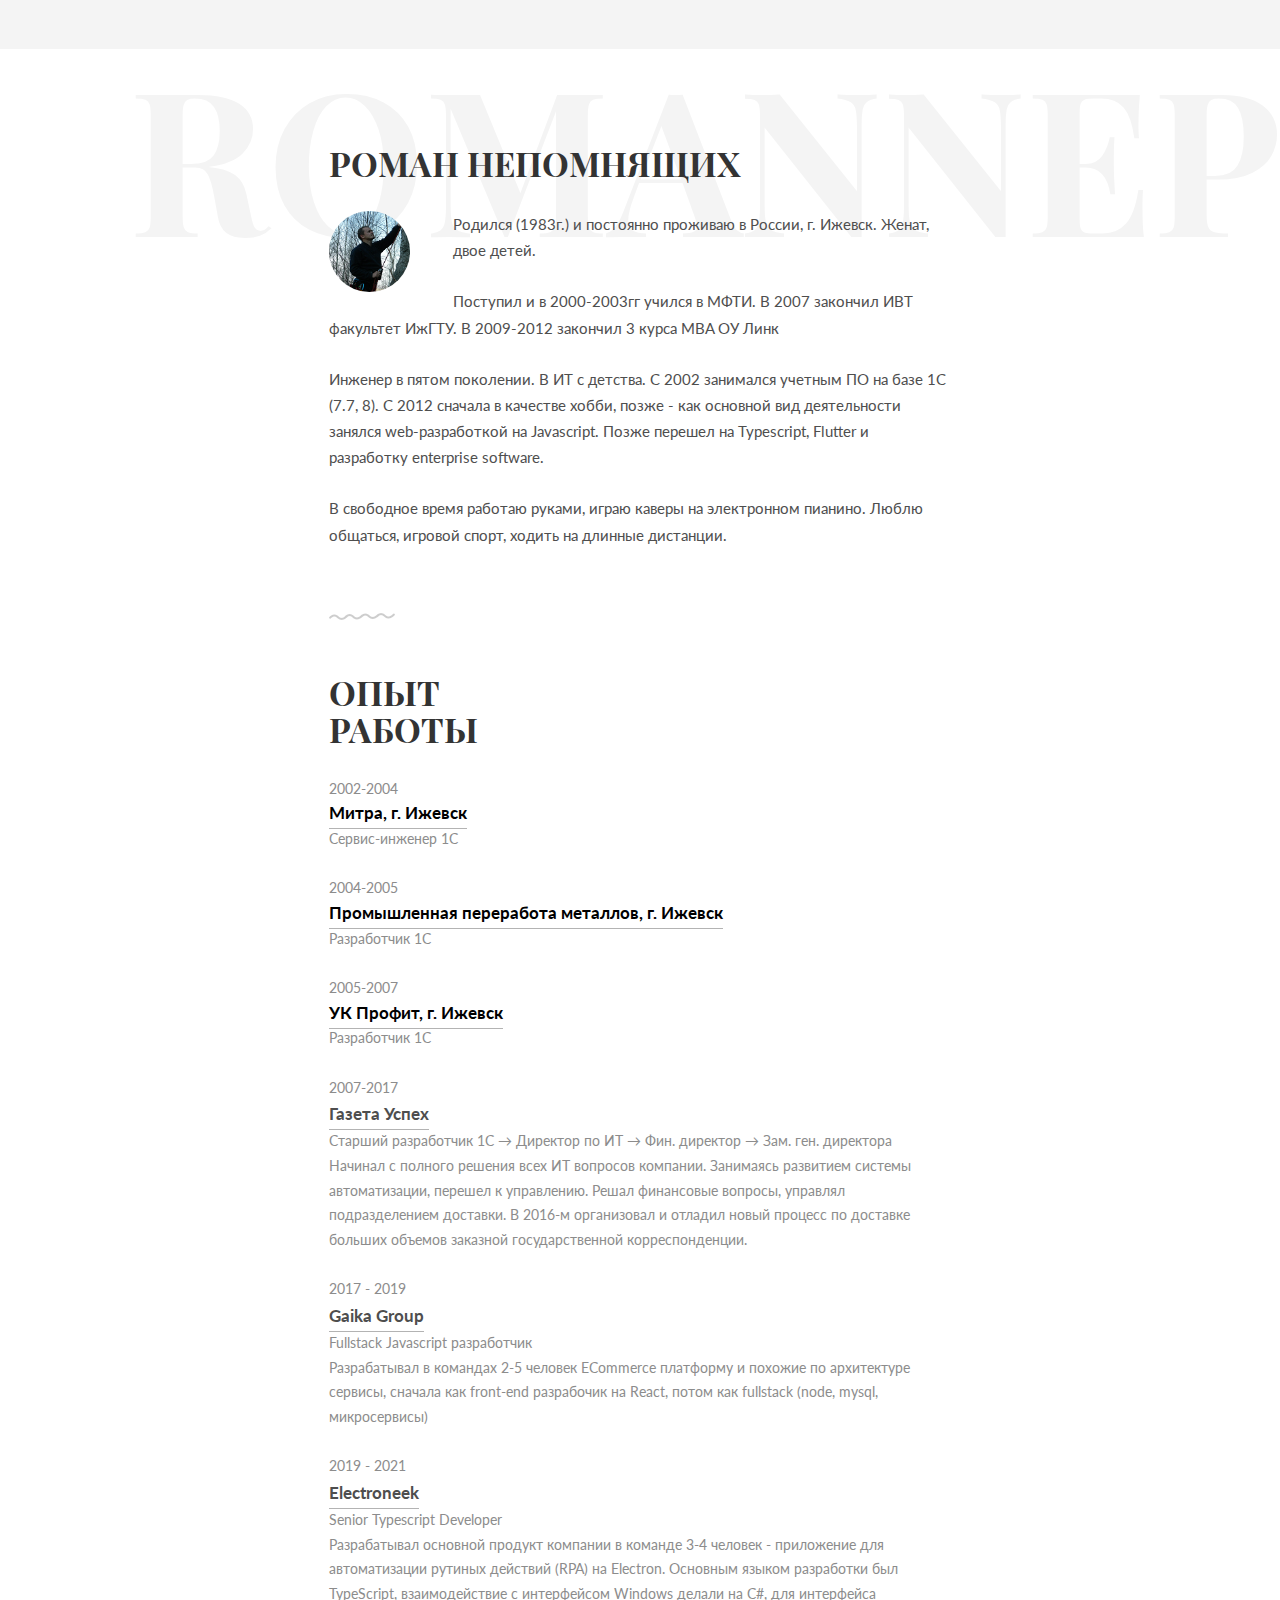
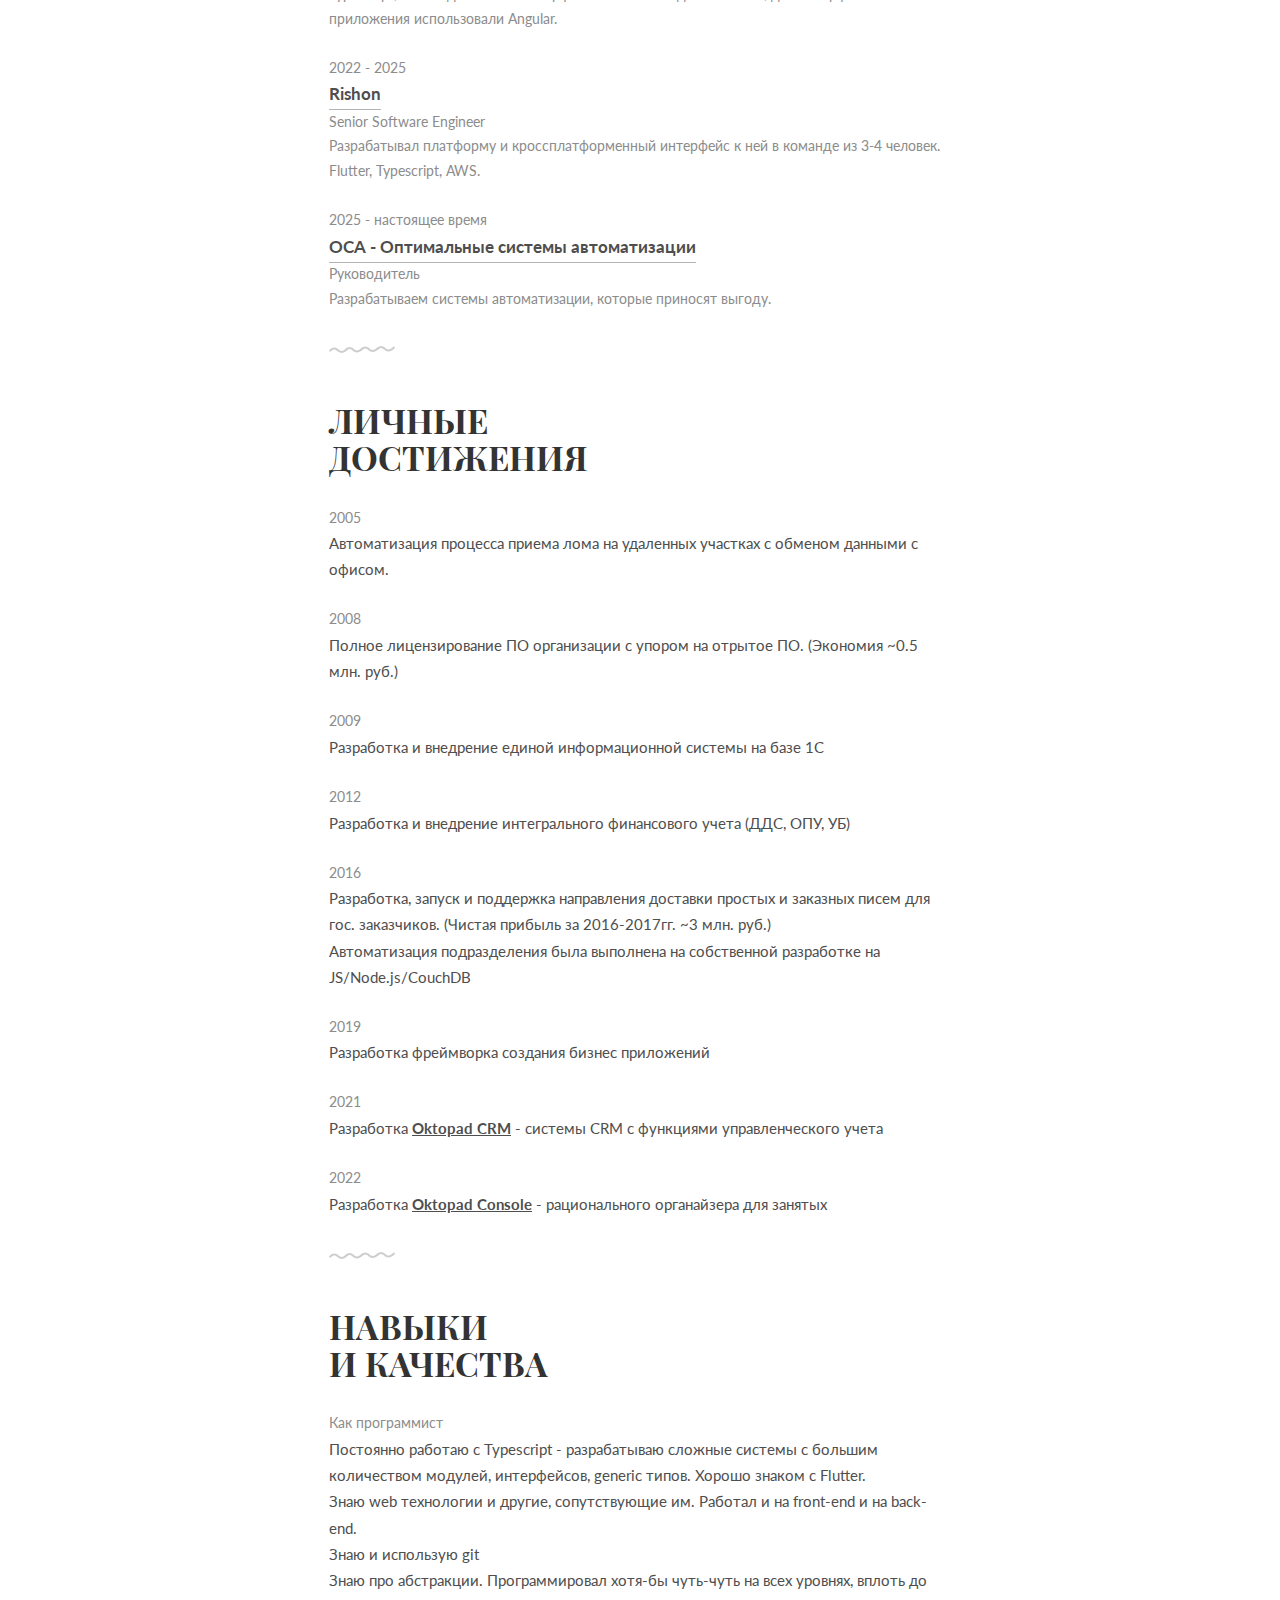
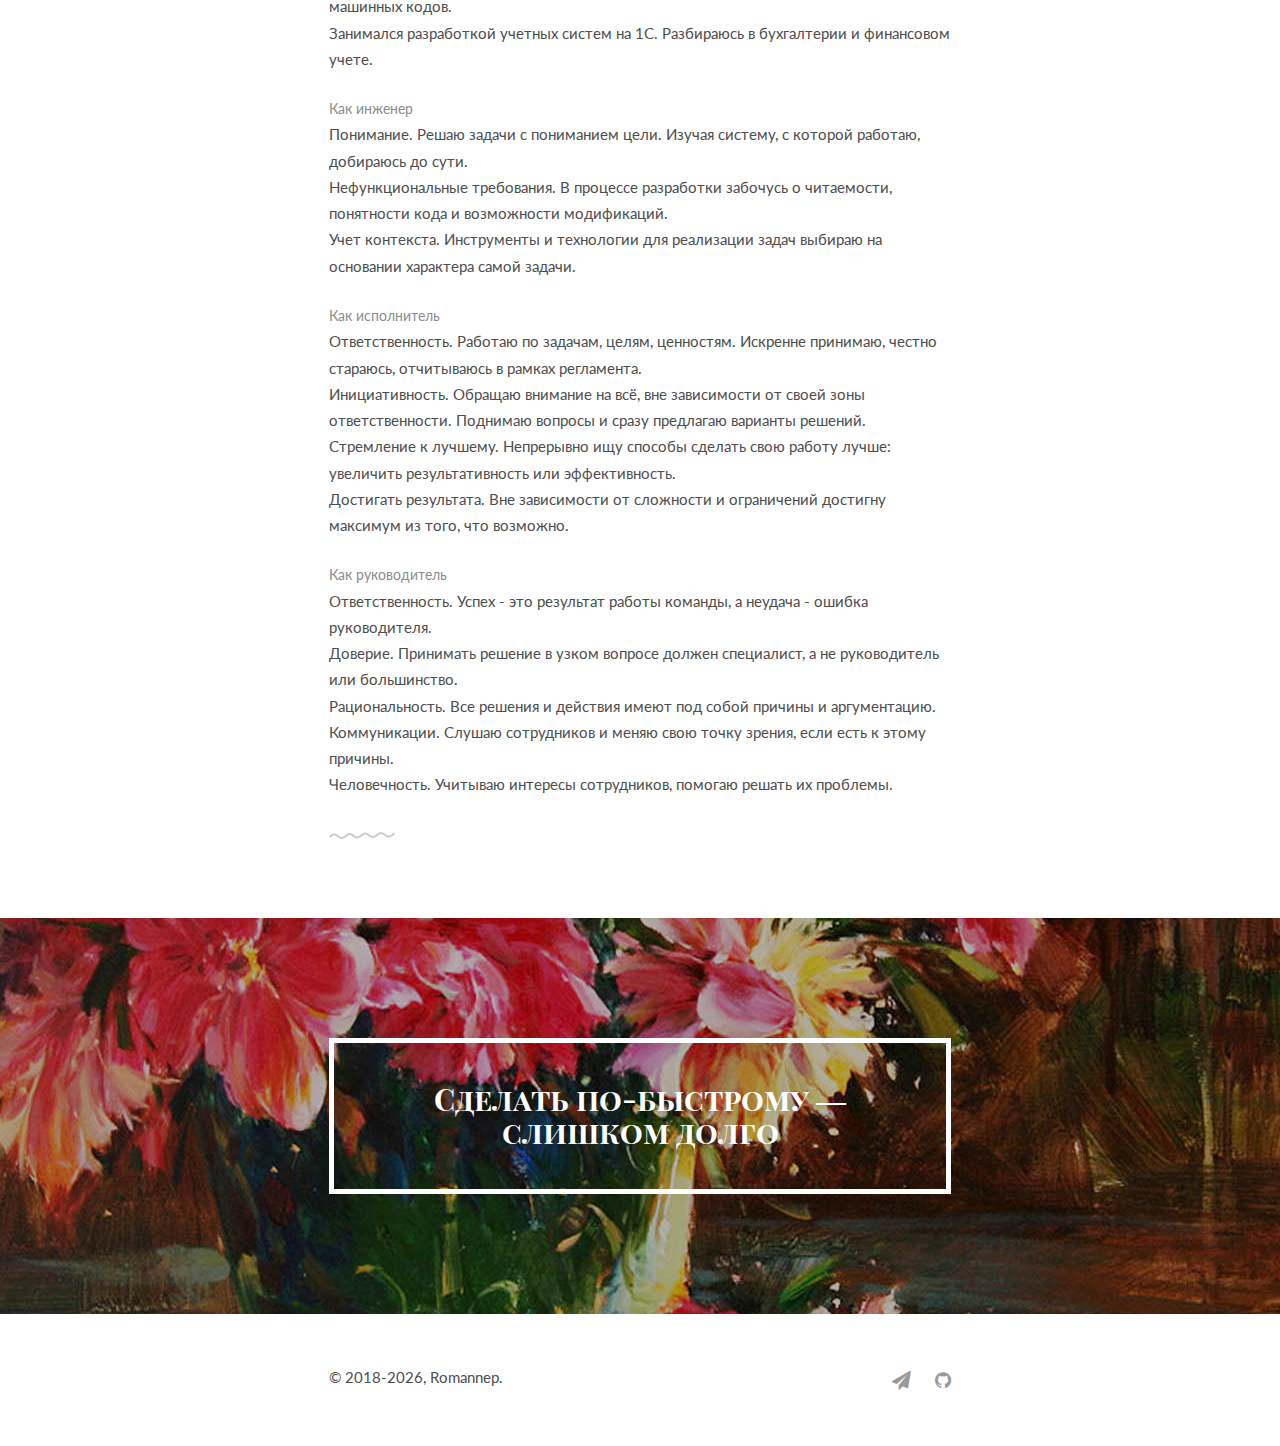
<file: index.html>
<!DOCTYPE html>
<html>
<head>
    <title>Romannep</title>
    <meta charset="utf-8" />
    <meta name="viewport" content="width=device-width, initial-scale=1" />
    <link rel="stylesheet" href="css/kube.min.css" />
    <link rel="stylesheet" href="css/font-awesome.min.css" />
    <link rel="stylesheet" href="css/custom.css" />
    <!-- <link rel="shortcut icon" href="img/favicon.png" /> -->
	<link href='https://fonts.googleapis.com/css?family=Playfair+Display+SC:700' rel='stylesheet' type='text/css'>
	<link href='https://fonts.googleapis.com/css?family=Lato:400,700' rel='stylesheet' type='text/css'>
	<style>
		.intro h1:before {
			content: 'romannep';
		}
	</style>
</head>
<body>
	<!-- Navigation -->
	<div class="main-nav">
		<div class="container">
			<header class="group top-nav">
				<div class="navigation-toggle" data-tools="navigation-toggle" data-target="#navbar-1">
				    <span class="logo">DRACO</span>
				</div>
			    <nav id="navbar-1" class="navbar item-nav">
				    <ul>
						<!--
              <li><a href="index.html"> Разработки </a></li>
			        <li class="active"><a href="about.html"> Резюме </a></li>
					-->
				    </ul>
				</nav>
			</header>
		</div>
	</div>



	<!-- Introduction -->
	<div class="intro section" id="about">
		<div class="container">
			<h1>Роман Непомнящих</h1>
			<div class="units-row units-split wrap">
				<div class="unit-20">
					<img src="img/ava.png" alt="Avatar">
				</div>
				<p>
					Родился (1983г.) и постоянно проживаю в России, г. Ижевск. Женат, двое детей.
        </p>
        <p>
			Поступил и в 2000-2003гг учился в МФТИ.
          В 2007 закончил ИВТ факультет ИжГТУ.
          В 2009-2012 закончил 3 курса MBA ОУ Линк
        </p>
        <p>
          Инженер в пятом поколении. В ИТ с детства.  С 2002 занимался учетным ПО на базе 1С (7.7, 8).
          С 2012 сначала в качестве хобби, позже - как основной вид деятельности
          занялся web-разработкой на Javascript. Позже перешел на Typescript, Flutter и
		  разработку enterprise software.
        </p>
        <p>
          В свободное время работаю руками, играю каверы на электронном пианино.
			Люблю общаться, игровой спорт, ходить на длинные дистанции.
				</p>
			</div>
		</div>
	</div>


	<!-- Work Experience -->
	<div class="work section second" id="experiences">
		<div class="container">
			<h1>Опыт<br>работы</h1>
			<ul class="work-list">
				<li>2002-2004</li>
				<li><b>Митра, г. Ижевск</b></li>
				<li>Сервис-инженер 1С</li>
			</ul>
			<ul class="work-list">
				<li>2004-2005</li>
				<li><b>Промышленная переработа металлов, г. Ижевск</b></li>
				<li>Разработчик 1С</li>
			</ul>
      		<ul class="work-list">
				<li>2005-2007</li>
				<li><b href="#">УК Профит, г. Ижевск</b></li>
				<li>Разработчик 1С</li>
			</ul>
			<ul class="work-list">
				<li>2007-2017</li>
				<li><a href="http://uspeh.udm.ru/">Газета Успех</a></li>
				<li>Старший разработчик 1С → Директор по ИТ → Фин. директор → Зам. ген. директора</li>
				<li>Начинал с полного решения всех ИТ вопросов компании. Занимаясь развитием системы
				автоматизации, перешел к управлению. Решал финансовые вопросы, управлял подразделением
				доставки. В 2016-м организовал и отладил новый процесс по доставке больших объемов заказной
				государственной корреспонденции.</li>
			</ul>
     		<ul class="work-list">
				<li>2017 - 2019 </li>
				<li><a href="https://gaikagroup.com/">Gaika Group</a></li>
				<li>Fullstack Javascript разработчик</li>
				<li>Разрабатывал в командах 2-5 человек ECommerce платформу и похожие по архитектуре сервисы,
					сначала как front-end разрабочик на React, потом как fullstack (node, mysql, микросервисы)</li>
			</ul>
			<ul class="work-list">
				<li>2019 - 2021 </li>
				<li><a href="https://electroneek.com/">Electroneek</a></li>
				<li>Senior Typescript Developer</li>
				<li>Разрабатывал основной продукт компании в команде 3-4 человек
				- приложение для автоматизации рутиных действий (RPA) на Electron.
				Основным языком разработки был TypeScript, взаимодействие с интерфейсом Windows делали на C#,
				для интерфейса приложения использовали Angular.</li>
			</ul>
			<ul class="work-list">
				<li>2022 - 2025 </li>
				<li><a href="https://rishon.com/">Rishon</a></li>
				<li>Senior Software Engineer</li>
				<li>Разрабатывал платформу и кроссплатформенный интерфейс к ней в команде из 3-4 человек. 
					Flutter, Typescript, AWS.
				</li>
			</ul>
			<ul class="work-list">
				<li>2025 - настоящее время </li>
				<li><a href="https://rishon.com/">ОСА - Оптимальные системы автоматизации</a></li>
				<li>Руководитель</li>
				<li>Разрабатываем системы автоматизации, которые приносят выгоду.</li>
			</ul>
		</div>
	</div>

	<!-- Award & Achievements -->
	<div class="award section second" id="achievements">
		<div class="container">
			<h1>Личные<br>достижения</h1>
			<ul class="award-list list-flat">
				<li>2005</li>
				<li>Автоматизация процесса приема лома на удаленных участках с обменом данными с офисом.</li>
			</ul>
      		<ul class="award-list list-flat">
				<li>2008</li>
				<li>Полное лицензирование ПО организации с упором на отрытое ПО. (Экономия ~0.5 млн. руб.)</li>
			</ul>
      		<ul class="award-list list-flat">
				<li>2009</li>
				<li>Разработка и внедрение единой информационной системы на базе 1С </li>
			</ul>
      		<ul class="award-list list-flat">
				<li>2012</li>
				<li>Разработка и внедрение интегрального финансового учета (ДДС, ОПУ, УБ)</li>
			</ul>
      		<ul class="award-list list-flat">
				<li>2016</li>
				<li>Разработка, запуск и поддержка направления доставки простых и заказных писем для гос. заказчиков. (Чистая прибыль за 2016-2017гг. ~3 млн. руб.)</li>
        		<li>Автоматизация подразделения была выполнена на собственной разработке на JS/Node.js/CouchDB</li>
			</ul>
		    <ul class="award-list list-flat">
				<li>2019</li>
				<li>Разработка фреймворка создания бизнес приложений</li>
			</ul>
			<ul class="award-list list-flat">
				<li>2021</li>
				<li>Разработка <b><a href="https://vc.ru/tribuna/197391-oktopad-crm-s-funkciyami-upravlencheskogo-ucheta">Oktopad CRM</a></b> - системы CRM с функциями управленческого учета</li>
			</ul>
			<ul class="award-list list-flat">
				<li>2022</li>
				<li>Разработка <b><a href="https://vc.ru/tribuna/526337-oktopad-console-racionalnyy-organayzer-dlya-zanyatyh">Oktopad Console</a></b> - рационального органайзера для занятых</li>
			</ul>
		</div>
	</div>

	<!-- Technical Skills -->
	<div class="skills section second" id="skills">
		<div class="container">
			<h1>Навыки<br>и качества</h1>
			<ul class="skill-list list-flat">
				<li>Как программист</li>
				<li>Постоянно работаю с Typescript - разрабатываю сложные системы с большим количеством модулей, интерфейсов, generic типов. Хорошо знаком с Flutter.</li>
				<li>Знаю web технологии и другие, сопутствующие им. Работал и на front-end и на back-end.</li>
				<li>Знаю и использую git</li>
				<li>Знаю про абстракции. Программировал хотя-бы чуть-чуть на всех уровнях, вплоть до машинных кодов.</li>
				<li>Занимался разработкой учетных систем на 1C. Разбираюсь в бухгалтерии и финансовом учете.</li>
			</ul>
			<ul class="skill-list list-flat">
				<li>Как инженер</li>
				<li>Понимание. Решаю задачи с пониманием цели. Изучая систему, с которой работаю, добираюсь до сути. </li>
				<li>Нефункциональные требования. В процессе разработки забочусь о читаемости, понятности кода и возможности модификаций.</li>
				<li>Учет контекста. Инструменты и технологии для реализации задач выбираю на основании характера самой задачи.</li>
			</ul>
			<ul class="skill-list list-flat">
				<li>Как исполнитель</li>
				<li>Ответственность. Работаю по задачам, целям, ценностям. Искренне принимаю, честно стараюсь, отчитываюсь в рамках регламента.</li>
				<li>Инициативность. Обращаю внимание на всё, вне зависимости от своей зоны ответственности. Поднимаю вопросы и сразу предлагаю варианты решений.</li>
				<li>Стремление к лучшему. Непрерывно ищу способы сделать свою работу лучше: увеличить результативность или эффективность.</li>
				<li>Достигать результата. Вне зависимости от сложности и ограничений достигну максимум из того, что возможно. </li>
			</ul>
			<ul class="skill-list list-flat">
				<li>Как руководитель</li>
				<li>Ответственность. Успех - это результат работы команды, а неудача - ошибка руководителя. </li>
				<li>Доверие. Принимать решение в узком вопросе должен специалист, а не руководитель или большинство.</li>
				<li>Рациональность. Все решения и действия имеют под собой причины и аргументацию.  </li>
				<li>Коммуникации. Слушаю сотрудников и меняю свою точку зрения, если есть к этому причины.</li>
				<li>Человечность. Учитываю интересы сотрудников, помогаю решать их проблемы.</li>
			</ul>

		</div>
	</div>

	<!-- Quote -->
	<div class="quote">
		<div class="container text-centered">
			<h1>
				<div>Сделать по-быстрому ― слишком долго</div>
				<!--  “Do quickly takes too long”  <div class="quote-right">― Roman Nep</div> -->
			</h1>
		</div>
	</div>

	<footer>
		<div class="container">
			<div class="units-row">
			    <div class="unit-50">
			    	<p>&copy; 2018<script>new Date().getFullYear()>2018&&document.write("-"+new Date().getFullYear());</script>, Romannep.</p>
			    </div>
			    <div class="unit-50">
					<ul class="social list-flat right">
						<li><a href="mailto:neproman@gmail.com"><i class="fa fa-send"></i></a></li>
            <li><a href="https://github.com/romannep"><i class="fa fa-github"></i></a></li>
					</ul>
			    </div>
			</div>
		</div>
	</footer>

	<!-- Javascript -->
	<!-- <script src="js/jquery.min.js"></script>
	<script src="js/typed.min.js"></script>
    <script src="js/kube.min.js"></script>
    <script src="js/site.js"></script>
    <script>
		function newTyped(){}$(function(){$("#typed").typed({
		// Change to edit type effect
		strings: ["far northern sky", "your galaxy", "everywhere"],

		typeSpeed:90,backDelay:700,contentType:"html",loop:!0,resetCallback:function(){newTyped()}}),$(".reset").click(function(){$("#typed").typed("reset")})});
    </script> -->
</body>
</html>
</file>
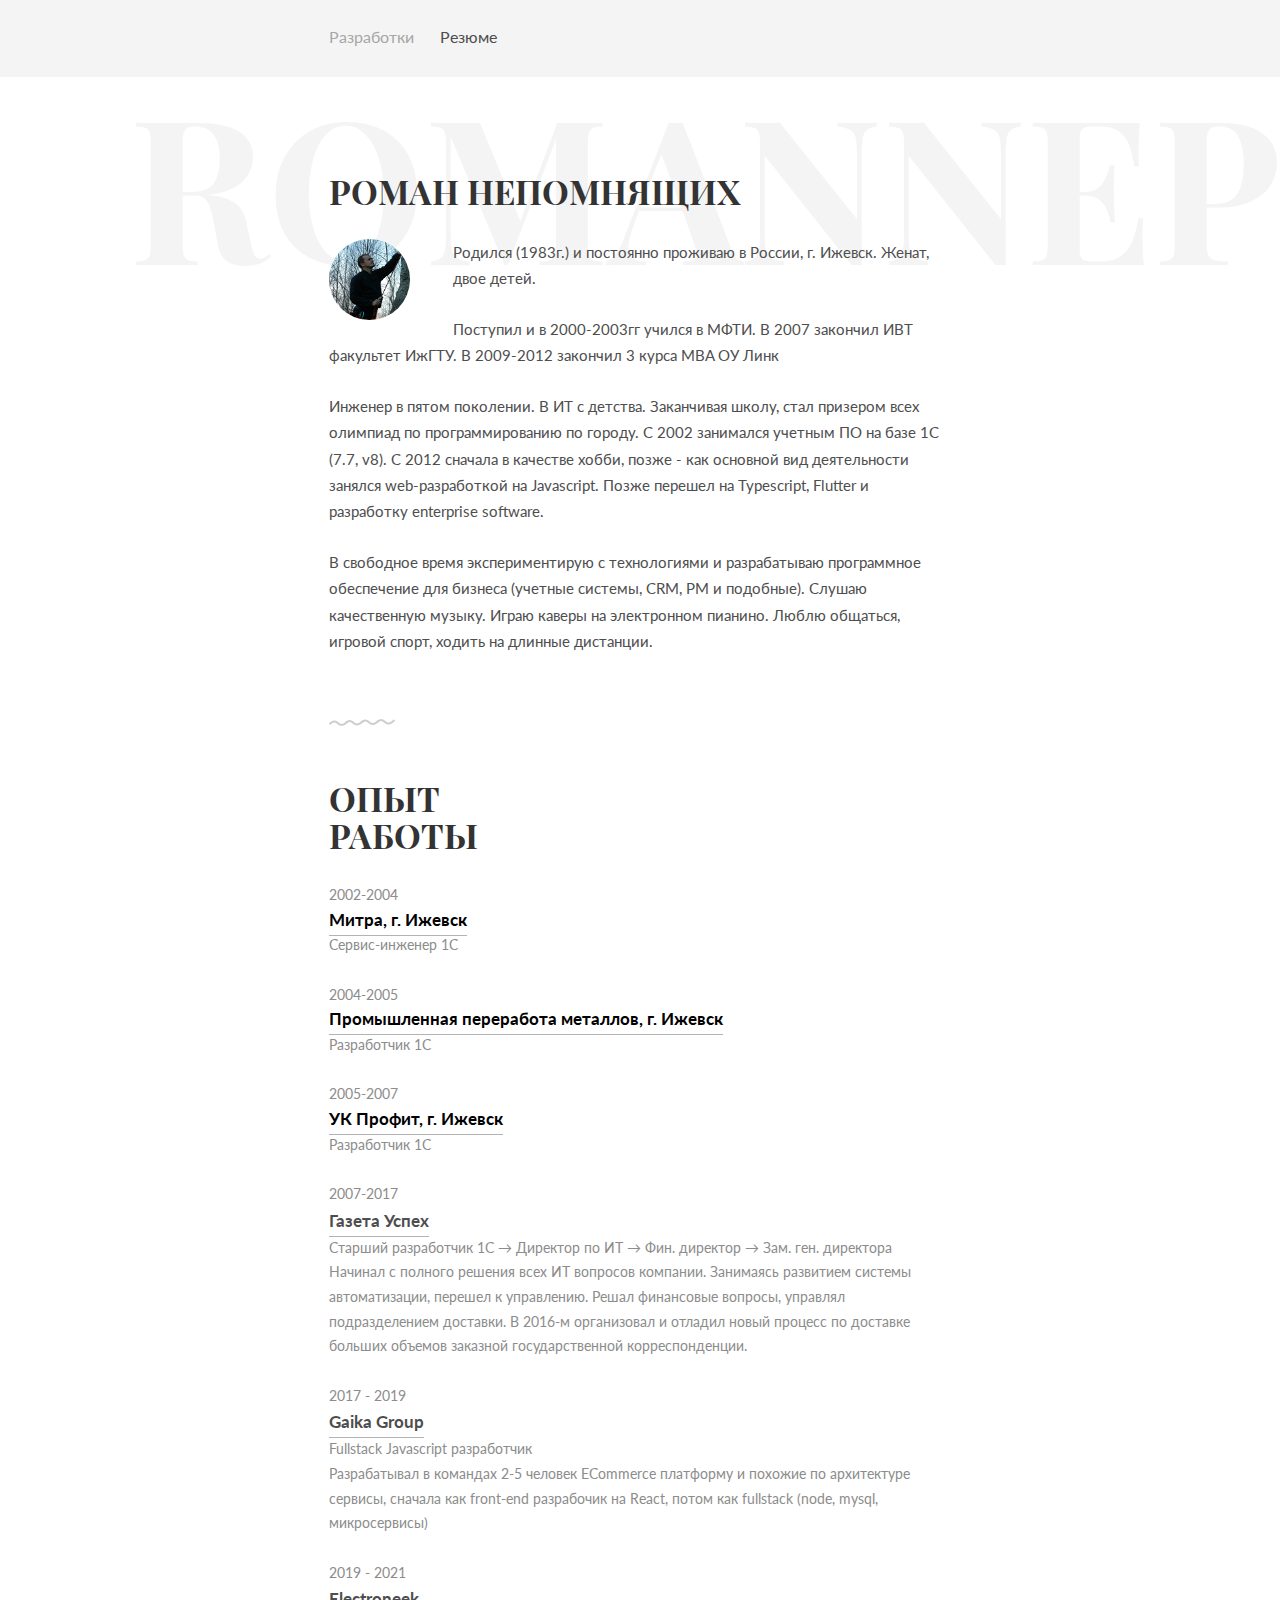
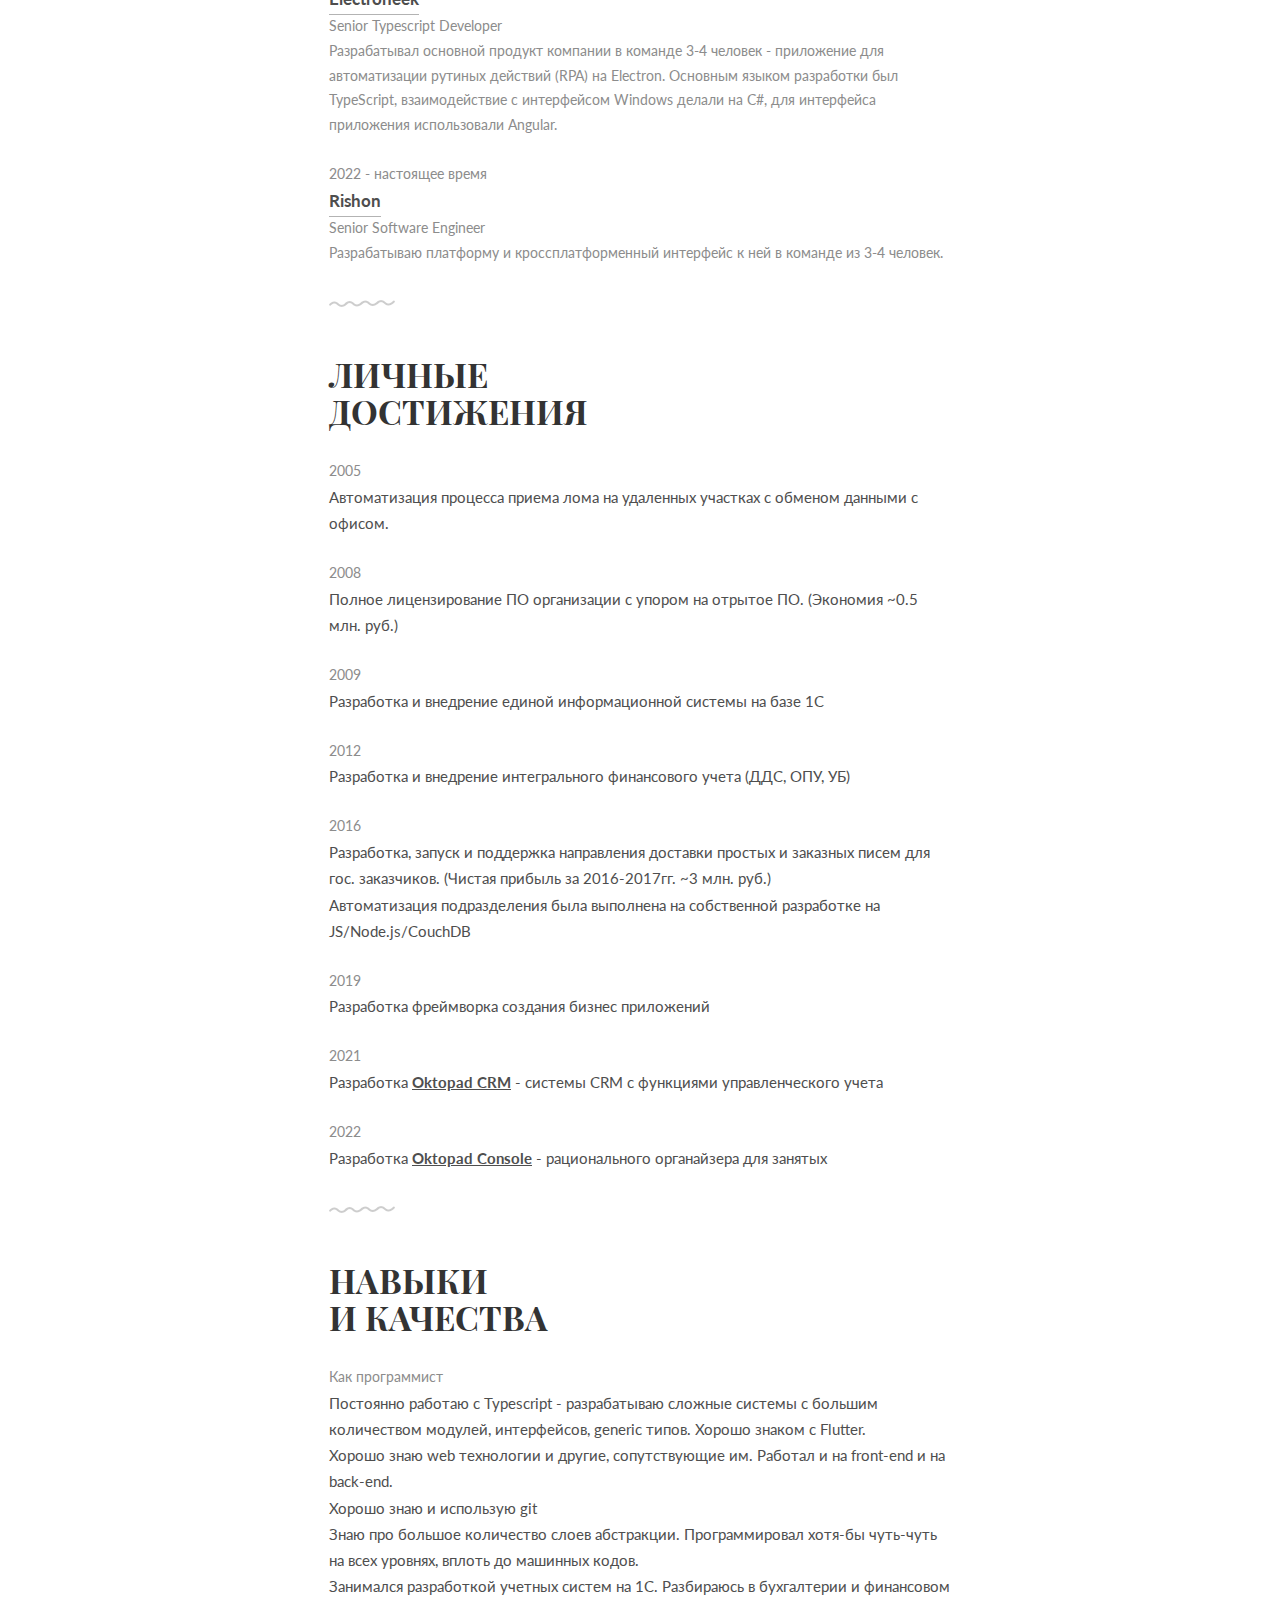
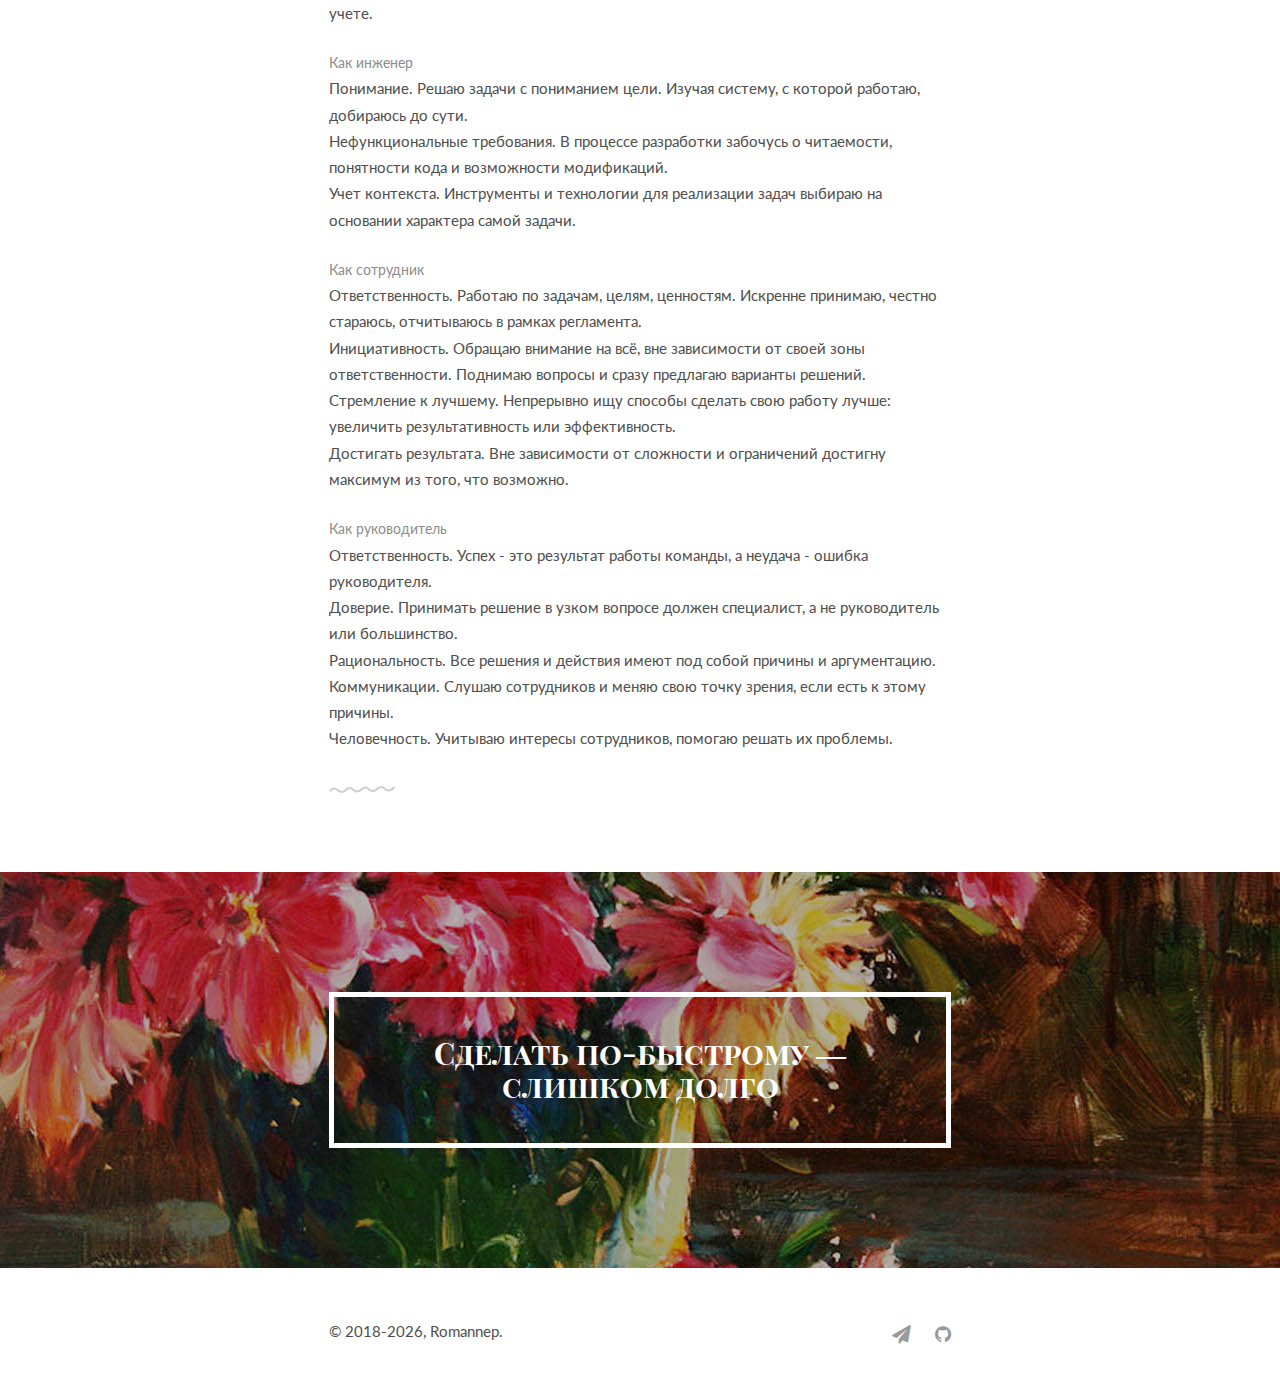
<file: about.html>
<!DOCTYPE html>
<html>
<head>
    <title>Romannep</title>
    <meta charset="utf-8" />
    <meta name="viewport" content="width=device-width, initial-scale=1" />
    <link rel="stylesheet" href="css/kube.min.css" />
    <link rel="stylesheet" href="css/font-awesome.min.css" />
    <link rel="stylesheet" href="css/custom.css" />
    <!-- <link rel="shortcut icon" href="img/favicon.png" /> -->
	<link href='https://fonts.googleapis.com/css?family=Playfair+Display+SC:700' rel='stylesheet' type='text/css'>
	<link href='https://fonts.googleapis.com/css?family=Lato:400,700' rel='stylesheet' type='text/css'>
	<style>
		.intro h1:before {
			content: 'romannep';
		}
	</style>
</head>
<body>
	<!-- Navigation -->
	<div class="main-nav">
		<div class="container">
			<header class="group top-nav">
				<div class="navigation-toggle" data-tools="navigation-toggle" data-target="#navbar-1">
				    <span class="logo">DRACO</span>
				</div>
			    <nav id="navbar-1" class="navbar item-nav">
				    <ul>
              <li><a href="index.html"> Разработки </a></li>
			        <li class="active"><a href="about.html"> Резюме </a></li>
				    </ul>
				</nav>
			</header>
		</div>
	</div>



	<!-- Introduction -->
	<div class="intro section" id="about">
		<div class="container">
			<h1>Роман Непомнящих</h1>
			<div class="units-row units-split wrap">
				<div class="unit-20">
					<img src="img/ava.png" alt="Avatar">
				</div>
				<p>
					Родился (1983г.) и постоянно проживаю в России, г. Ижевск. Женат, двое детей.
        </p>
        <p>
			Поступил и в 2000-2003гг учился в МФТИ.
          В 2007 закончил ИВТ факультет ИжГТУ.
          В 2009-2012 закончил 3 курса MBA ОУ Линк
        </p>
        <p>
          Инженер в пятом поколении. В ИТ с детства. Заканчивая школу, стал призером всех
          олимпиад по программированию по городу. С 2002 занимался учетным ПО на базе 1С (7.7, v8).
          С 2012 сначала в качестве хобби, позже - как основной вид деятельности
          занялся web-разработкой на Javascript. Позже перешел на Typescript, Flutter и
		  разработку enterprise software.
        </p>
        <p>
          В свободное время экспериментирую с технологиями и разрабатываю
          программное обеспечение для бизнеса (учетные системы, CRM, PM и подобные).
			Слушаю качественную музыку. Играю каверы на электронном пианино.
			Люблю общаться, игровой спорт, ходить на длинные дистанции.
				</p>
			</div>
		</div>
	</div>


	<!-- Work Experience -->
	<div class="work section second" id="experiences">
		<div class="container">
			<h1>Опыт<br>работы</h1>
			<ul class="work-list">
				<li>2002-2004</li>
				<li><b>Митра, г. Ижевск</b></li>
				<li>Сервис-инженер 1С</li>
			</ul>
			<ul class="work-list">
				<li>2004-2005</li>
				<li><b>Промышленная переработа металлов, г. Ижевск</b></li>
				<li>Разработчик 1С</li>
			</ul>
      		<ul class="work-list">
				<li>2005-2007</li>
				<li><b href="#">УК Профит, г. Ижевск</b></li>
				<li>Разработчик 1С</li>
			</ul>
			<ul class="work-list">
				<li>2007-2017</li>
				<li><a href="http://uspeh.udm.ru/">Газета Успех</a></li>
				<li>Старший разработчик 1С → Директор по ИТ → Фин. директор → Зам. ген. директора</li>
				<li>Начинал с полного решения всех ИТ вопросов компании. Занимаясь развитием системы
				автоматизации, перешел к управлению. Решал финансовые вопросы, управлял подразделением
				доставки. В 2016-м организовал и отладил новый процесс по доставке больших объемов заказной
				государственной корреспонденции.</li>
			</ul>
     		<ul class="work-list">
				<li>2017 - 2019 </li>
				<li><a href="https://gaikagroup.com/">Gaika Group</a></li>
				<li>Fullstack Javascript разработчик</li>
				<li>Разрабатывал в командах 2-5 человек ECommerce платформу и похожие по архитектуре сервисы,
					сначала как front-end разрабочик на React, потом как fullstack (node, mysql, микросервисы)</li>
			</ul>
			<ul class="work-list">
				<li>2019 - 2021 </li>
				<li><a href="https://electroneek.com/">Electroneek</a></li>
				<li>Senior Typescript Developer</li>
				<li>Разрабатывал основной продукт компании в команде 3-4 человек
				- приложение для автоматизации рутиных действий (RPA) на Electron.
				Основным языком разработки был TypeScript, взаимодействие с интерфейсом Windows делали на C#,
				для интерфейса приложения использовали Angular.</li>
			</ul>
			<ul class="work-list">
				<li>2022 - настоящее время </li>
				<li><a href="https://rishon.com/">Rishon</a></li>
				<li>Senior Software Engineer</li>
				<li>Разрабатываю платформу и кроссплатформенный интерфейс к ней в команде из 3-4 человек.</li>
			</ul>
		</div>
	</div>

	<!-- Award & Achievements -->
	<div class="award section second" id="achievements">
		<div class="container">
			<h1>Личные<br>достижения</h1>
			<ul class="award-list list-flat">
				<li>2005</li>
				<li>Автоматизация процесса приема лома на удаленных участках с обменом данными с офисом.</li>
			</ul>
      		<ul class="award-list list-flat">
				<li>2008</li>
				<li>Полное лицензирование ПО организации с упором на отрытое ПО. (Экономия ~0.5 млн. руб.)</li>
			</ul>
      		<ul class="award-list list-flat">
				<li>2009</li>
				<li>Разработка и внедрение единой информационной системы на базе 1С </li>
			</ul>
      		<ul class="award-list list-flat">
				<li>2012</li>
				<li>Разработка и внедрение интегрального финансового учета (ДДС, ОПУ, УБ)</li>
			</ul>
      		<ul class="award-list list-flat">
				<li>2016</li>
				<li>Разработка, запуск и поддержка направления доставки простых и заказных писем для гос. заказчиков. (Чистая прибыль за 2016-2017гг. ~3 млн. руб.)</li>
        		<li>Автоматизация подразделения была выполнена на собственной разработке на JS/Node.js/CouchDB</li>
			</ul>
		    <ul class="award-list list-flat">
				<li>2019</li>
				<li>Разработка фреймворка создания бизнес приложений</li>
			</ul>
			<ul class="award-list list-flat">
				<li>2021</li>
				<li>Разработка <b><a href="https://vc.ru/tribuna/197391-oktopad-crm-s-funkciyami-upravlencheskogo-ucheta">Oktopad CRM</a></b> - системы CRM с функциями управленческого учета</li>
			</ul>
			<ul class="award-list list-flat">
				<li>2022</li>
				<li>Разработка <b><a href="https://vc.ru/tribuna/526337-oktopad-console-racionalnyy-organayzer-dlya-zanyatyh">Oktopad Console</a></b> - рационального органайзера для занятых</li>
			</ul>
		</div>
	</div>

	<!-- Technical Skills -->
	<div class="skills section second" id="skills">
		<div class="container">
			<h1>Навыки<br>и качества</h1>
			<ul class="skill-list list-flat">
				<li>Как программист</li>
				<li>Постоянно работаю с Typescript - разрабатываю сложные системы с большим количеством модулей, интерфейсов, generic типов. Хорошо знаком с Flutter.</li>
				<li>Хорошо знаю web технологии и другие, сопутствующие им. Работал и на front-end и на back-end.</li>
				<li>Хорошо знаю и использую git</li>
				<li>Знаю про большое количество слоев абстракции. Программировал хотя-бы чуть-чуть на всех уровнях, вплоть до машинных кодов.</li>
				<li>Занимался разработкой учетных систем на 1C. Разбираюсь в бухгалтерии и финансовом учете.</li>
			</ul>
			<ul class="skill-list list-flat">
				<li>Как инженер</li>
				<li>Понимание. Решаю задачи с пониманием цели. Изучая систему, с которой работаю, добираюсь до сути. </li>
				<li>Нефункциональные требования. В процессе разработки забочусь о читаемости, понятности кода и возможности модификаций.</li>
				<li>Учет контекста. Инструменты и технологии для реализации задач выбираю на основании характера самой задачи.</li>
			</ul>
			<ul class="skill-list list-flat">
				<li>Как сотрудник</li>
				<li>Ответственность. Работаю по задачам, целям, ценностям. Искренне принимаю, честно стараюсь, отчитываюсь в рамках регламента.</li>
				<li>Инициативность. Обращаю внимание на всё, вне зависимости от своей зоны ответственности. Поднимаю вопросы и сразу предлагаю варианты решений.</li>
				<li>Стремление к лучшему. Непрерывно ищу способы сделать свою работу лучше: увеличить результативность или эффективность.</li>
				<li>Достигать результата. Вне зависимости от сложности и ограничений достигну максимум из того, что возможно. </li>
			</ul>
			<ul class="skill-list list-flat">
				<li>Как руководитель</li>
				<li>Ответственность. Успех - это результат работы команды, а неудача - ошибка руководителя. </li>
				<li>Доверие. Принимать решение в узком вопросе должен специалист, а не руководитель или большинство.</li>
				<li>Рациональность. Все решения и действия имеют под собой причины и аргументацию.  </li>
				<li>Коммуникации. Слушаю сотрудников и меняю свою точку зрения, если есть к этому причины.</li>
				<li>Человечность. Учитываю интересы сотрудников, помогаю решать их проблемы.</li>
			</ul>

		</div>
	</div>

	<!-- Quote -->
	<div class="quote">
		<div class="container text-centered">
			<h1>
				<div>Сделать по-быстрому ― слишком долго</div>
				<!--  “Do quickly takes too long”  <div class="quote-right">― Roman Nep</div> -->
			</h1>
		</div>
	</div>

	<footer>
		<div class="container">
			<div class="units-row">
			    <div class="unit-50">
			    	<p>&copy; 2018<script>new Date().getFullYear()>2018&&document.write("-"+new Date().getFullYear());</script>, Romannep.</p>
			    </div>
			    <div class="unit-50">
					<ul class="social list-flat right">
						<li><a href="mailto:neproman@gmail.com"><i class="fa fa-send"></i></a></li>
            <li><a href="https://github.com/romannep"><i class="fa fa-github"></i></a></li>
					</ul>
			    </div>
			</div>
		</div>
	</footer>

	<!-- Javascript -->
	<!-- <script src="js/jquery.min.js"></script>
	<script src="js/typed.min.js"></script>
    <script src="js/kube.min.js"></script>
    <script src="js/site.js"></script>
    <script>
		function newTyped(){}$(function(){$("#typed").typed({
		// Change to edit type effect
		strings: ["far northern sky", "your galaxy", "everywhere"],

		typeSpeed:90,backDelay:700,contentType:"html",loop:!0,resetCallback:function(){newTyped()}}),$(".reset").click(function(){$("#typed").typed("reset")})});
    </script> -->
</body>
</html>
</file>
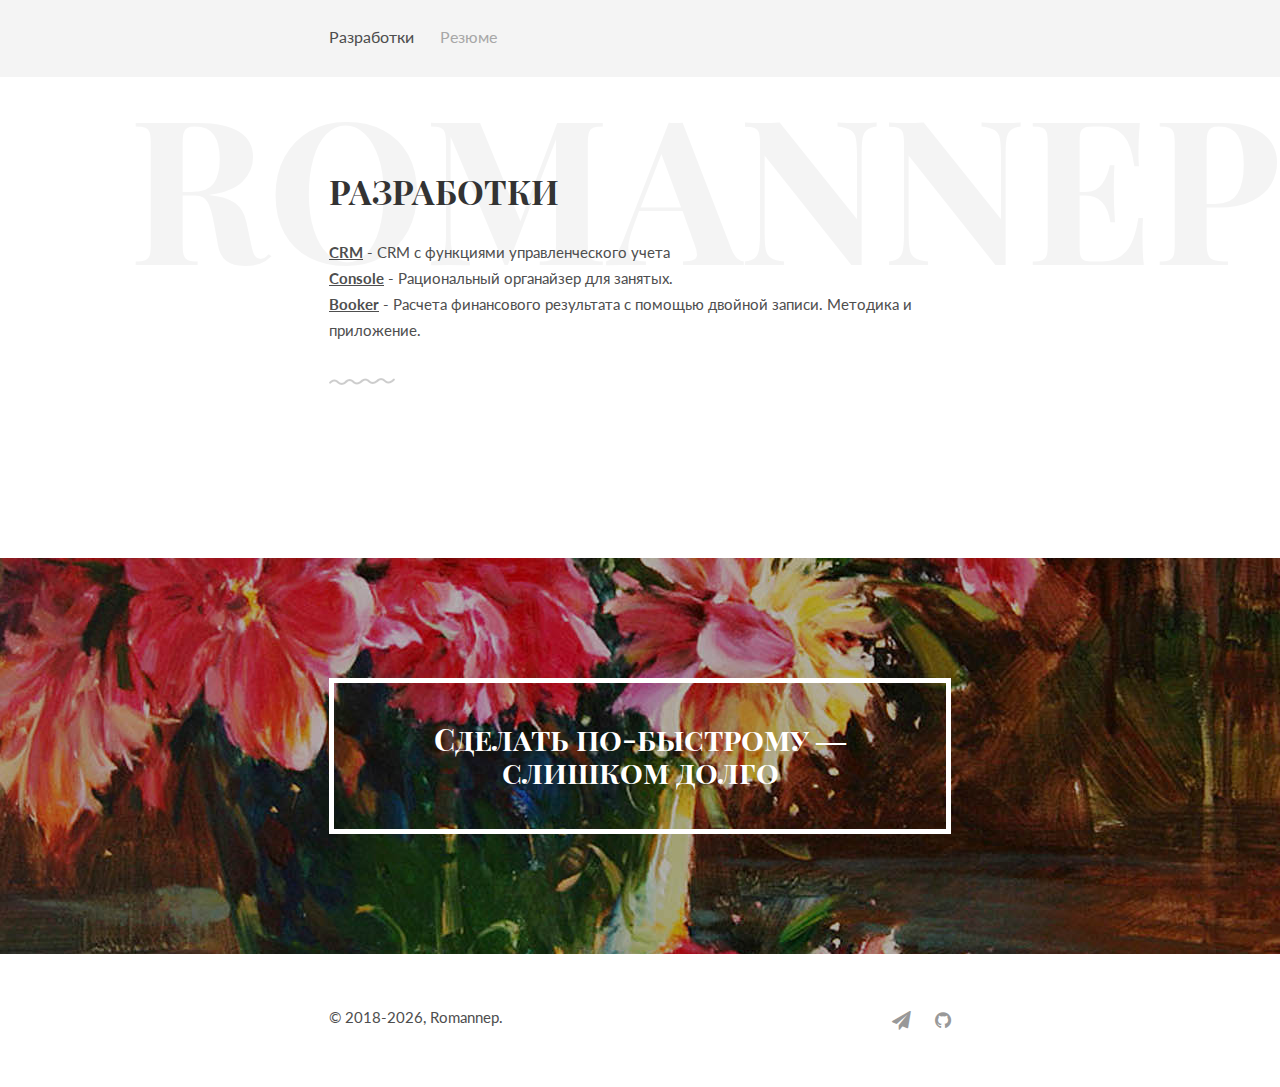
<file: index-projects.html>
<!DOCTYPE html>
<html>
<head>
    <title>Romannep</title>
    <meta charset="utf-8" />
    <meta name="viewport" content="width=device-width, initial-scale=1" />
    <link rel="stylesheet" href="css/kube.min.css" />
    <link rel="stylesheet" href="css/font-awesome.min.css" />
    <link rel="stylesheet" href="css/custom.css" />
    <!-- <link rel="shortcut icon" href="img/favicon.png" /> -->
	<link href='https://fonts.googleapis.com/css?family=Playfair+Display+SC:700' rel='stylesheet' type='text/css'>
	<link href='https://fonts.googleapis.com/css?family=Lato:400,700' rel='stylesheet' type='text/css'>
	<style>
		.intro h1:before {
			content: 'romannep';
		}
	</style>
</head>
<body>
	<!-- Navigation -->
	<div class="main-nav">
		<div class="container">
			<header class="group top-nav">
				<div class="navigation-toggle" data-tools="navigation-toggle" data-target="#navbar-1">
				    <span class="logo">DRACO</span>
				</div>
			    <nav id="navbar-1" class="navbar item-nav">
				    <ul>
              <li class="active"><a href="index.html"> Разработки </a></li>
			        <li><a href="about.html"> Резюме </a></li>
				    </ul>
				</nav>
			</header>
		</div>
	</div>


  <div class="intro projects section" id="projects">
		<div class="container">
			<h1>Разработки</h1>
			<ul class="projects-list list-flat">
				<li><b><a target="_blank" href="https://vc.ru/tribuna/197391-oktopad-crm-s-funkciyami-upravlencheskogo-ucheta">CRM</a></b> - CRM с функциями управленческого учета</li>
				<li><b><a target="_blank" href="https://vc.ru/tribuna/526337-oktopad-console-racionalnyy-organayzer-dlya-zanyatyh">Console</a></b> - Рациональный органайзер для занятых.</li>
				<li><b><a target="_blank" href="https://github.com/romannep/oktopadbooker">Booker</a></b> - Расчета финансового результата с помощью двойной записи. Методика и приложение.</li>
			</ul>
		</div>
	</div>


	<!-- Quote -->
	<div class="quote">
		<div class="container text-centered">
			<h1>
				<div>Сделать по-быстрому ― слишком долго</div>
				<!-- <div class="quote-right">― Roman Nep</div> -->
			</h1>
		</div>
	</div>

  <footer>
		<div class="container">
			<div class="units-row">
			    <div class="unit-50">
			    	<p>&copy; 2018<script>new Date().getFullYear()>2018&&document.write("-"+new Date().getFullYear());</script>, Romannep.</p>
			    </div>
			    <div class="unit-50">
					<ul class="social list-flat right">
						<li><a href="mailto:neproman@gmail.com"><i class="fa fa-send"></i></a></li>
            <li><a href="https://github.com/romannep"><i class="fa fa-github"></i></a></li>
					</ul>
			    </div>
			</div>
		</div>
	</footer>

	<!-- Javascript -->
	<!-- <script src="js/jquery.min.js"></script>
	<script src="js/typed.min.js"></script>
    <script src="js/kube.min.js"></script>
    <script src="js/site.js"></script>
    <script>
		function newTyped(){}$(function(){$("#typed").typed({
		// Change to edit type effect
		strings: ["far northern sky", "your galaxy", "everywhere"],

		typeSpeed:90,backDelay:700,contentType:"html",loop:!0,resetCallback:function(){newTyped()}}),$(".reset").click(function(){$("#typed").typed("reset")})});
    </script> -->
</body>
</html>
</file>
<file: css/custom.css>
/*
 *  Draco HTML Template by @flamekaizar
 *  License: Attribution-NonCommercial-ShareAlike 4.0 International (CC BY-NC-SA 4.0)
 */
h1, h2, h3, h4, h5, h6 {
  font-family: "Playfair Display SC", serif;
  color: #333333; }

a, p, li {
  font-family: "Lato", Arial, sans-serif;
  color: #4e4e4e;
  font-size: 1em;
  line-height: 1.75em; }

a:hover {
  text-decoration: none !important;
  color: #333333 !important;
  -webkit-transition: all 0.2s ease-in-out;
  -moz-transition: all 0.2s ease-in-out;
  -ms-transition: all 0.2s ease-in-out;
  -o-transition: all 0.2s ease-in-out;
  transition: all 0.2s ease-in-out; }

.container {
  margin: auto;
  max-width: 662px;
  padding: 0 20px; }

@media only screen and (max-width: 767px) {
  .intro img {
    display: block;
    margin-left: auto;
    margin-right: auto; }

  footer {
    text-align: center; } }
.typed-cursor {
  opacity: 1;
  font-weight: 100;
  -webkit-animation: blink 0.7s infinite;
  -moz-animation: blink 0.7s infinite;
  -ms-animation: blink 0.7s infinite;
  -o-animation: blink 0.7s infinite;
  animation: blink 0.7s infinite; }

@-webkit-keyframes blink {
  0% {
    opacity: 1; }
  50% {
    opacity: 0; }
  100% {
    opacity: 1; } }
@-moz-keyframes blink {
  0% {
    opacity: 1; }
  50% {
    opacity: 0; }
  100% {
    opacity: 1; } }
@-ms-keyframes blink {
  0% {
    opacity: 1; }
  50% {
    opacity: 0; }
  100% {
    opacity: 1; } }
@-o-keyframes blink {
  0% {
    opacity: 1; }
  50% {
    opacity: 0; }
  100% {
    opacity: 1; } }
.main-nav {
  background: #f4f4f4;
  padding-top: 23px; }
  .main-nav nav ul li a {
    color: #a7a7a7; }
  .main-nav nav ul li.active a {
    color: #4d4d4d; }

.section.second {
  margin-bottom: 90px; }
.section .container {
  position: relative; }
  .section .container:after {
    position: absolute;
    content: url(../img/separator.png);
    left: 20px; }
  .section .container h1 {
    text-transform: uppercase;
    margin-bottom: 30px;
    position: relative; }

.intro {
  padding: 95px 0px 70px 0px;
  overflow-x: hidden; }
  .intro img {
    width: 81px;
    height: 81px;
    border-radius: 99px; }
  .intro .wrap {
    margin: 30px 0px; }
  .intro h1:before {
    position: absolute;
    left: -200px;
    top: -100px;
    font-size: 200px;
    z-index: -1;
    color: #f4f4f4; }
  .intro h1 span {
    font-size: 47px; }

.work .work-list {
  margin-left: 0px; }
  .work .work-list li {
    list-style: none;
    font-size: 0.9375em;
    color: #8c8c8c; }
    .work .work-list li a {
      padding-bottom: 5px;
      font-size: 1.1875em;
      font-weight: 700;
      text-decoration: none;
      border-bottom: 1px solid #b3b3b3; }
    .work .work-list li b {
      padding-bottom: 5px;
      font-size: 1.1875em;
      font-weight: 700;
      text-decoration: none;
      color: #000000;
      border-bottom: 1px solid #b3b3b3; }
      .work .work-list li a:hover {
        border-bottom: 1px solid #333333; }

.award .award-list {
  margin-left: 0px; }
  .award .award-list li:first-child {
    font-size: 0.9375em;
    color: #8c8c8c; }

.projects .projects-list {
  margin-left: 0px; }


.skills .skill-list {
  margin-left: 0px; }
  .skills .skill-list li:first-child {
    font-size: 0.9375em;
    color: #8c8c8c; }

.quote {
  background: url(../img/bg.jpg);
  padding: 20px 0px;
  margin-top: 120px; }
  .quote h1 {
    margin: 100px 0px;
    padding: 40px 20px;
    border: 5px solid #fff;
    color: #fff; }

footer {
  padding: 50px 0px 0px 0px; }
  footer .social li {
    display: inline;
    margin-left: 20px; }
    footer .social li a {
      font-size: 1.25em;
      color: #999999; }
/*
 *
 */
.quote-right {
  text-align: right;
}
.quote h1 {
  font-size: 2em;
}
</file>
<file: css/kube.min.css>
*,*:before,*:after{-webkit-box-sizing:border-box;-moz-box-sizing:border-box;box-sizing:border-box}html{font-family:sans-serif;-ms-text-size-adjust:100%;-webkit-text-size-adjust:100%}html,body,div,span,object,iframe,p,blockquote,pre,a,abbr,acronym,address,big,cite,code,del,dfn,em,img,ins,kbd,q,s,samp,small,strike,strong,sub,sup,tt,var,b,u,i,center,dl,dt,dd,ol,ul,li,fieldset,form,label,legend,table,caption,tbody,tfoot,thead,tr,th,td,article,aside,canvas,details,embed,figure,figcaption,footer,header,hgroup,menu,nav,output,ruby,section,summary,time,mark,audio,video,h1,h2,h3,h4,h5,h6{margin:0;padding:0;border:0;outline:0;font-size:100%;vertical-align:baseline;background:transparent}a:active,a:hover{outline:0}article,aside,details,figcaption,figure,footer,header,hgroup,main,nav,section,embed,object,iframe,audio,video,canvas,progress,meter,output,textarea{display:block}audio:not([controls]){display:none;height:0}blockquote,q{quotes:none}blockquote p:before,blockquote p:after,q:before,q:after{content:'';content:none}table{border-collapse:collapse;border-spacing:0}caption,th,td{text-align:left;vertical-align:top}thead th,thead td{font-weight:bold;vertical-align:bottom}a img,th img,td img{vertical-align:top}button,input,select,textarea{margin:0}textarea{overflow:auto;vertical-align:top;resize:vertical}button{width:auto;overflow:visible}input[type="reset"],input[type="submit"],input[type="file"],input[type="radio"],input[type="checkbox"],select,button{cursor:pointer}input[type="radio"],input[type="checkbox"]{font-size:110%;position:relative;top:-1px;margin-right:3px}input[type="search"]{-webkit-appearance:textfield}input[type="search"]::-webkit-search-decoration,input[type="search"]::-webkit-search-cancel-button{-webkit-appearance:none}hr{display:block;height:1px;border:0;border-top:1px solid #ddd}img,video,audio,embed,object{max-width:100%}img,video,embed,object{height:auto}embed,object{height:100%}img{vertical-align:middle;-ms-interpolation-mode:bicubic}body{font-family:"Helvetica Neue",Helvetica,Tahoma,sans-serif;font-size:.9375em;line-height:1.65em;background:#fff;color:#222}a{color:#134da5}a:focus,a:hover{color:#de2c3b}h1,h2,h3,h4,h5,h6,.h1,.h2,.h3,.h4,.h5,.h6{font-family:"Helvetica Neue",Helvetica,Tahoma,sans-serif;font-weight:bold;color:#000;text-rendering:optimizeLegibility;margin:0 0 .5em 0}h1,.h1,h2,.h2{line-height:1.1}h3,.h3,h4,.h4{line-height:1.3}h1,.h1{font-size:2.25em}h2,.h2{font-size:1.5em;margin-bottom:.7em}h3,.h3{font-size:1.3125em}h4,.h4{font-size:1.125em}h5,.h5{font-size:1em}h6,.h6{font-size:.75em;text-transform:uppercase}.lead{font-size:1.3125em;line-height:1.5;margin-bottom:1.0999999999999999em}p,ul,ol,dl,dd,dt,blockquote,td,th{line-height:1.65em}ul,ol,ul ul,ol ol,ul ol,ol ul{margin:0 0 0 3.3em}ul li,ol li{text-align:left}ol ol li{list-style-type:lower-alpha}ol ol ol li{list-style-type:lower-roman}p,ul,ol,dl,blockquote,hr,pre,table,form,fieldset,figure,address{margin-bottom:1.65em}blockquote{position:relative;font-style:italic;font-size:1.125em;margin-left:2.4749999999999996em;padding-left:1.65em;border-left:2px solid #ddd}blockquote p{margin-bottom:.5em}blockquote small,cite{color:rgba(0,0,0,0.4);font-style:italic}small,blockquote cite{font-size:12.75px;line-height:1}address{font-style:normal}dl dt{font-weight:bold}dd{margin-left:1.65em}s,del{text-decoration:line-through}abbr[title],dfn[title]{border-bottom:1px dotted #0f0f0f;cursor:help}strong,b{font-weight:bold}em,i{font-style:italic}sub,sup{font-size:11.25px;line-height:0;position:relative}sup{top:-0.5em}sub{bottom:-0.25em}figcaption{margin:.3em 0;font-size:12.75px;font-style:italic}ins,u{text-decoration:underline}mark{background-color:#ffc800;color:#0f0f0f;text-decoration:none}pre,code,kbd,samp,var,output{font-size:90%;font-style:normal;font-family:Menlo,Monaco,Consolas,"Courier New",monospace}pre{margin-top:1.65em;font-size:100%;line-height:1.5;color:#222;overflow:auto}code,samp,kbd{padding:3px 6px 2px 6px;display:inline-block;line-height:1;border-radius:2px}code{background:#f4f4f4;border:1px solid #d4d4d4}pre code{font-size:100%;border:0;padding:0;background:0;line-height:1.65em}var{color:rgba(0,0,0,0.5)}samp{background:#d3e3fb;border:1px solid #b2cef8}kbd{background:#0f0f0f;color:rgba(255,255,255,0.85);white-space:nowrap}button:active,button:focus{outline:0}textarea,select{font-family:"Helvetica Neue",Helvetica,Tahoma,sans-serif;font-size:1em;box-shadow:none}textarea,select[multiple],select[multiple="multiple"]{padding:.3em .35em;line-height:1.35em;width:100%}input[type="text"],input[type="password"],input[type="email"],input[type="url"],input[type="phone"],input[type="tel"],input[type="number"],input[type="datetime"],input[type="date"],input[type="month"],input[type="color"],input[type="time"],input[type="search"],input[type="datetime-local"]{font-family:"Helvetica Neue",Helvetica,Tahoma,sans-serif;font-size:1em;box-shadow:none;padding:.3em .35em;line-height:1.65em;border-radius:0;outline:0}select[multiple],select[multiple="multiple"],textarea,input[type="text"],input[type="password"],input[type="email"],input[type="url"],input[type="phone"],input[type="tel"],input[type="number"],input[type="datetime"],input[type="date"],input[type="month"],input[type="color"],input[type="time"],input[type="search"],input[type="datetime-local"]{background:#fff;border:1px solid #ccc;position:relative;z-index:2;-webkit-appearance:none}textarea[disabled],input[type="text"][disabled],input[type="password"][disabled],input[type="email"][disabled],input[type="url"][disabled],input[type="phone"][disabled],input[type="tel"][disabled],input[type="number"][disabled],input[type="datetime"][disabled],input[type="date"][disabled],input[type="month"][disabled],input[type="color"][disabled],input[type="time"][disabled],input[type="search"][disabled],input[type="datetime-local"][disabled]{resize:none;color:rgba(0,0,0,0.5)}select[disabled],input[type="checkbox"][disabled],input[type="radio"][disabled]{cursor:default}input::-moz-focus-inner,button::-moz-focus-inner{border:0;padding:0}input[type="range"]{position:relative;top:3px}select{margin-bottom:0!important}fieldset{padding:1.65em;margin-bottom:1.65em;border:1px solid #ccc}fieldset *:last-child{margin-bottom:0!important}legend{font-weight:bold;padding:0 1em;margin-left:-1em}table{max-width:100%;width:100%;empty-cells:show}table caption{text-transform:uppercase;padding:0 1.0999999999999999em;color:rgba(0,0,0,0.4);font-size:12.75px}table th,table td{border-bottom:1px solid #eee;padding:.825em 1.0999999999999999em}table tfoot th,table tfoot td{color:rgba(0,0,0,0.4)}.units-container:after,.units-row:after{content:"";display:table;clear:both}.units-container:after,.units-row:after{content:"";display:table;clear:both}.units-container{padding-top:1px;margin-top:-1px}.units-row{margin-bottom:1.65em}.width-100,.unit-100{width:100%}.width-90,.unit-90{width:90%}.width-80,.unit-80{width:80%}.width-75,.unit-75{width:75%}.width-70,.unit-70{width:70%}.width-66,.unit-66{width:66.6%}.width-65,.unit-65{width:65%}.width-60,.unit-60{width:60%}.width-50,.unit-50{width:50%}.width-40,.unit-40{width:40%}.width-35,.unit-35{width:35%}.width-33,.unit-33{width:33.3%}.width-30,.unit-30{width:30%}.width-25,.unit-25{width:25%}.width-20,.unit-20{width:20%}.width-10,.unit-10{width:10%}.units-row .unit-90,.units-row .unit-80,.units-row .unit-75,.units-row .unit-70,.units-row .unit-66,.units-row .unit-65,.units-row .unit-60,.units-row .unit-50,.units-row .unit-40,.units-row .unit-35,.units-row .unit-33,.units-row .unit-30,.units-row .unit-25,.units-row .unit-20,.units-row .unit-10{float:left;margin-left:3%}.units-row .unit-90:first-child,.units-row .unit-80:first-child,.units-row .unit-75:first-child,.units-row .unit-70:first-child,.units-row .unit-66:first-child,.units-row .unit-65:first-child,.units-row .unit-60:first-child,.units-row .unit-50:first-child,.units-row .unit-40:first-child,.units-row .unit-35:first-child,.units-row .unit-33:first-child,.units-row .unit-30:first-child,.units-row .unit-25:first-child,.units-row .unit-20:first-child,.units-row .unit-10:first-child{margin-left:0}.units-row .unit-90{width:89.7%}.units-row .unit-80{width:79.4%}.units-row .unit-75{width:74.25%}.units-row .unit-70{width:69.1%}.units-row .unit-66{width:65.66666666666666%}.units-row .unit-65{width:65.66666666666666%}.units-row .unit-60{width:58.800000000000004%}.units-row .unit-50{width:48.5%}.units-row .unit-40{width:38.2%}.units-row .unit-35{width:31.333333333333332%}.units-row .unit-33{width:31.333333333333332%}.units-row .unit-30{width:27.9%}.units-row .unit-25{width:22.75%}.units-row .unit-20{width:17.6%}.units-row .unit-10{width:7.3%}.unit-push-90,.unit-push-80,.unit-push-75,.unit-push-70,.unit-push-66,.unit-push-65,.unit-push-60,.unit-push-50,.unit-push-40,.unit-push-35,.unit-push-33,.unit-push-30,.unit-push-25,.unit-push-20,.unit-push-10{position:relative}.unit-push-90{left:92.7%}.unit-push-80{left:82.4%}.unit-push-75{left:77.25%}.unit-push-70{left:72.1%}.unit-push-66{left:68.66666666666666%}.unit-push-65{left:68.66666666666666%}.unit-push-60{left:61.800000000000004%}.unit-push-50{left:51.5%}.unit-push-40{left:41.2%}.unit-push-35{left:34.33333333333333%}.unit-push-33{left:34.33333333333333%}.unit-push-30{left:30.9%}.unit-push-25{left:25.75%}.unit-push-20{left:20.6%}.unit-push-10{left:10.3%}.units-row .unit-push-right{float:right}.units-row .unit-role-right{margin-left:3%;float:right}.units-row .unit-role-left{margin-left:0}.centered,.unit-centered{float:none!important;margin:0 auto!important}.unit-padding{padding:1.65em}.units-padding .unit-100,.units-padding .unit-90,.units-padding .unit-80,.units-padding .unit-75,.units-padding .unit-70,.units-padding .unit-66,.units-padding .unit-65,.units-padding .unit-60,.units-padding .unit-50,.units-padding .unit-40,.units-padding .unit-35,.units-padding .unit-33,.units-padding .unit-30,.units-padding .unit-25,.units-padding .unit-20,.units-padding .unit-10{padding:1.65em}.units-split .unit-90,.units-split .unit-80,.units-split .unit-75,.units-split .unit-70,.units-split .unit-66,.units-split .unit-65,.units-split .unit-60,.units-split .unit-50,.units-split .unit-40,.units-split .unit-35,.units-split .unit-33,.units-split .unit-30,.units-split .unit-25,.units-split .unit-20,.units-split .unit-10{margin-left:0}.units-split .unit-90{width:90%}.units-split .unit-80{width:80%}.units-split .unit-75{width:75%}.units-split .unit-70{width:70%}.units-split .unit-66{width:66.6%}.units-split .unit-65{width:65%}.units-split .unit-60{width:60%}.units-split .unit-50{width:50%}.units-split .unit-40{width:40%}.units-split .unit-35{width:35%}.units-split .unit-33{width:33.3%}.units-split .unit-30{width:30%}.units-split .unit-25{width:25%}.units-split .unit-20{width:20%}.units-split .unit-10{width:10%}.blocks-2,.blocks-3,.blocks-4,.blocks-5,.blocks-6{padding-left:0;list-style:none;margin-left:-3%}.blocks-2:after,.blocks-3:after,.blocks-4:after,.blocks-5:after,.blocks-6:after{content:"";display:table;clear:both}.blocks-2:after,.blocks-3:after,.blocks-4:after,.blocks-5:after,.blocks-6:after{content:"";display:table;clear:both}.blocks-2>li,.blocks-3>li,.blocks-4>li,.blocks-5>li,.blocks-6>li{height:auto;float:left;margin-bottom:1.65em;margin-left:3%}.blocks-2>li ul,.blocks-3>li ul,.blocks-4>li ul,.blocks-5>li ul,.blocks-6>li ul{list-style-type:disc}.blocks-2>li ul ul,.blocks-3>li ul ul,.blocks-4>li ul ul,.blocks-5>li ul ul,.blocks-6>li ul ul{list-style-type:circle}.blocks-2>li li,.blocks-3>li li,.blocks-4>li li,.blocks-5>li li,.blocks-6>li li{float:none;margin:0}.blocks-2>li{width:47%}.blocks-3>li{width:30.333333333333332%}.blocks-4>li{width:22%}.blocks-5>li{width:17%}.blocks-6>li{width:13.666666666666666%}.block-first{clear:both}table.table-bordered td,table.table-bordered th{border:1px solid #eee}table.table-simple td,table.table-simple th,table.table-simple caption{border:0;padding-left:0}table.table-flat td,table.table-flat th,table.table-flat caption{border:0;padding:0}table.table-stroked td,table.table-stroked th{border-bottom:1px solid #eee}table.table-stripped tbody tr:nth-child(odd) td{background:#f8f8f8}table.table-hovered tbody tr:hover td{background-color:#f4f4f4}.table-container{width:100%;overflow:auto;margin-bottom:1.65em}.table-container table{margin-bottom:0}.table-container::-webkit-scrollbar{-webkit-appearance:none;width:14px;height:14px}.table-container::-webkit-scrollbar-thumb{border-radius:8px;border:3px solid #fff;background-color:rgba(0,0,0,0.3)}.forms .btn,.forms input[type="submit"].btn,.forms button,.forms input[type="submit"],.forms input[type="reset"]{padding:.3625em 1.3em}.forms .btn-outline{padding:.3em 1.3em}.forms .btn-outline.bold{padding:.2375em 1.3em}.forms label{display:block;margin-bottom:1.0999999999999999em}.forms input[type="text"],.forms input[type="password"],.forms input[type="email"],.forms input[type="url"],.forms input[type="phone"],.forms input[type="tel"],.forms input[type="number"],.forms input[type="datetime"],.forms input[type="date"],.forms input[type="month"],.forms input[type="color"],.forms input[type="time"],.forms input[type="search"],.forms input[type="range"],.forms input[type="file"],.forms input[type="datetime-local"],.forms textarea,.forms select{display:block}.forms-inline input[type="text"],.forms-inline-list input[type="text"],.forms-inline input[type="password"],.forms-inline-list input[type="password"],.forms-inline input[type="email"],.forms-inline-list input[type="email"],.forms-inline input[type="url"],.forms-inline-list input[type="url"],.forms-inline input[type="phone"],.forms-inline-list input[type="phone"],.forms-inline input[type="tel"],.forms-inline-list input[type="tel"],.forms-inline input[type="number"],.forms-inline-list input[type="number"],.forms-inline input[type="datetime"],.forms-inline-list input[type="datetime"],.forms-inline input[type="date"],.forms-inline-list input[type="date"],.forms-inline input[type="month"],.forms-inline-list input[type="month"],.forms-inline input[type="color"],.forms-inline-list input[type="color"],.forms-inline input[type="time"],.forms-inline-list input[type="time"],.forms-inline input[type="search"],.forms-inline-list input[type="search"],.forms-inline input[type="range"],.forms-inline-list input[type="range"],.forms-inline input[type="file"],.forms-inline-list input[type="file"],.forms-inline input[type="datetime-local"],.forms-inline-list input[type="datetime-local"],.forms-inline textarea,.forms-inline-list textarea,.forms-inline select,.forms-inline-list select{display:inline-block}.forms-list,.forms-inline,.forms-inline-list{margin:0;padding:0;margin-bottom:1.0999999999999999em;list-style:none}.forms-list label,.forms-inline label,.forms-inline-list li,.forms-inline-list li label{display:inline-block;margin-bottom:0}.forms-inline-list li label{margin-right:.825em}.forms-inline-list li{margin-bottom:3px}.forms-list li{margin-bottom:6px}.forms-desc{margin-top:4px;color:rgba(0,0,0,0.4);font-size:12.75px;line-height:1.4em}input[type="text"],input[type="password"],input[type="email"],input[type="url"],input[type="phone"],input[type="tel"],input[type="number"],input[type="datetime"],input[type="date"],input[type="month"],input[type="color"],input[type="time"],input[type="search"],input[type="datetime-local"],textarea{-moz-transition:border ease .5s;transition:border ease .5s}.error,.success{font-weight:normal;font-size:12.75px}input.input-error,textarea.input-error,select.input-error,.input-error{border-color:#de2c3b;box-shadow:0 0 0 2px rgba(222,44,59,0.3),0 1px 2px rgba(0,0,0,0.2) inset}input.input-success,textarea.input-success,select.input-success,.input-success{border-color:#2c9f42;box-shadow:0 0 0 2px rgba(44,159,66,0.3),0 1px 2px rgba(0,0,0,0.2) inset}input.input-gray,textarea.input-gray,select.input-gray,.input-gray{border-color:#b3b6b7;box-shadow:0 0 0 2px rgba(179,182,183,0.4),0 1px 2px rgba(0,0,0,0.2) inset}input[type="text"]:focus,input[type="password"]:focus,input[type="email"]:focus,input[type="url"]:focus,input[type="phone"]:focus,input[type="tel"]:focus,input[type="number"]:focus,input[type="datetime"]:focus,input[type="date"]:focus,input[type="month"]:focus,input[type="color"]:focus,input[type="time"]:focus,input[type="search"]:focus,input[type="datetime-local"]:focus,textarea:focus{outline:0;border-color:#2575ed;box-shadow:0 0 0 2px rgba(37,117,237,0.3),0 1px 2px rgba(0,0,0,0.2) inset}input.input-search,input[type="search"]{padding-right:.5em;padding-left:.5em;margin-bottom:0;border-radius:15px}input.input-on-black{border:1px solid rgba(255,255,255,0.1);background:rgba(255,255,255,0.35)}input.input-on-black::-webkit-input-placeholder{color:rgba(255,255,255,0.6)}input.input-on-black::-moz-placeholder{color:rgba(255,255,255,0.6)}input.input-on-black:focus,input.input-on-black.active{border:1px solid #fff;background:#fff;box-shadow:none}input.input-on-black:focus::-webkit-input-placeholder,input.input-on-black.active::-webkit-input-placeholder{color:#aaa}input.input-on-black:focus::-moz-placeholder,input.input-on-black.active::-moz-placeholder{color:#aaa}input.input-big{font-size:18px}input.input-small{font-size:12.75px}input.input-smaller{font-size:11.25px}.input-groups{display:table!important}.input-groups input{width:100%}.input-groups input,.input-groups .input-append,.input-groups .input-prepend,.input-groups .btn-append{display:table-cell!important}.input-groups .btn-append,.input-groups .input-append,.input-groups .input-prepend{width:1%;vertical-align:middle}.input-groups .input-append,.input-groups .input-prepend{background-color:#f4f4f4;border:1px solid #d4d4d4;margin:0;padding:.45em .75em .15em .75em;color:rgba(0,0,0,0.6);line-height:1.65em;font-size:12.75px;white-space:nowrap}.input-groups .input-prepend{border-right:0}.input-groups .input-append{position:relative;z-index:1;border-left:none}.input-groups .btn-append .btn{display:block;height:auto;border-radius:0 2px 2px 0}.navbar{font-size:105%;margin-bottom:1.65em}.navbar:after{content:"";display:table;clear:both}.navbar:after{content:"";display:table;clear:both}.navbar.navbar-left{float:left}.navbar.navbar-right{float:right}.navbar ul{list-style:none;margin:0}.navbar ul:after{content:"";display:table;clear:both}.navbar ul:after{content:"";display:table;clear:both}.navbar li{float:left;margin-right:1.65em}.navbar.navbar-right li{margin-right:0;margin-left:1.65em}.navbar a,.navbar span{display:block;text-decoration:none}.navbar a:hover{color:#de2c3b;text-decoration:underline}.navbar li.active a,.navbar span{text-decoration:none;cursor:text;color:rgba(0,0,0,0.4)}.navigation-toggle{display:none;text-transform:uppercase;position:relative;color:#0f0f0f;background-color:#fff}.navigation-toggle:after{position:absolute;z-index:1;top:50%;margin-top:-12px;left:10px;content:"\2630";font-size:24px;line-height:1}.navigation-toggle.navigation-toggle-black{background-color:#0f0f0f;color:#fff}.navigation-toggle.navigation-toggle-show{margin-bottom:1.65em}.navigation-toggle span{position:relative;z-index:2;cursor:pointer;display:block;padding:10px 20px 10px 40px}.navigation-fixed{position:fixed;top:0;left:0;z-index:101}.navbar-pills a,.navbar-pills span{padding:.825em 1.65em}.navbar-pills a:hover{color:#0f0f0f;background:#eee}.navbar-pills li.active a,.navbar-pills span{text-decoration:none;cursor:text;color:rgba(0,0,0,0.4);background:#eee}.navbar-pills li{margin-right:1px}.navbar-pills.navbar-right li{margin-left:1px}.fullwidth ul{width:100%}.fullwidth li{float:none!important;margin:0;display:table-cell;width:1%;text-align:center}.fullwidth li a,.fullwidth li span{display:block}.nav{margin-bottom:1.65em}.nav ul{list-style:none;margin:0}.nav ul li ul{margin-left:2em;font-size:.95em}.nav a,.nav span{display:block;padding:.5em 0}.nav a{color:#0f0f0f;text-decoration:none}.nav a:hover{color:#de2c3b;text-decoration:underline}.nav li.active a,.nav span{text-decoration:none;cursor:text;color:rgba(0,0,0,0.4)}.nav i.fa{width:1.65em}.nav-stacked li{margin-bottom:1px}.nav-stacked a,.nav-stacked span{padding:.6em .7em}.nav-stacked a{background:#f6f6f6}.nav-stacked a:hover{color:#000;background:#eee}.nav-stacked li.active a,.nav-stacked span{background:#fff;text-decoration:none;cursor:text;color:rgba(0,0,0,0.3)}.nav-stats li{position:relative}.nav-stats a,.nav-stats span{padding-right:50px}.nav-stats sup,.nav-stats .badge{position:absolute;top:50%;right:0}.nav-stats sup{color:rgba(0,0,0,0.4)}.nav-stats .badge{margin-top:-8px}.nav-tabs{border-bottom:1px solid #e3e3e3;margin-bottom:1.65em}.nav-tabs:after{content:"";display:table;clear:both}.nav-tabs:after{content:"";display:table;clear:both}.nav-tabs ul{list-style:none;margin:0}.nav-tabs li{float:left;margin-right:2px}.nav-tabs a,.nav-tabs span{display:block;line-height:1;padding:.825em 1.65em;border:1px solid transparent}.nav-tabs a{color:rgba(0,0,0,0.5);text-decoration:none}.nav-tabs a:focus,.nav-tabs a:hover{color:#0f0f0f;text-decoration:underline;background-color:#eee}.nav-tabs li.active a,.nav-tabs span{color:#0f0f0f;background:#fff;position:relative;border:1px solid #ddd;border-bottom:1px solid #fff;bottom:-1px;cursor:default;text-decoration:none}.breadcrumbs{margin-bottom:1.65em}.breadcrumbs:after{content:"";display:table;clear:both}.breadcrumbs:after{content:"";display:table;clear:both}.breadcrumbs ul{font-size:.9em;color:rgba(0,0,0,0.4);list-style:none;margin:0}.breadcrumbs ul:after{content:"";display:table;clear:both}.breadcrumbs ul:after{content:"";display:table;clear:both}.breadcrumbs li{float:left;margin-right:5px}.breadcrumbs li+li:before{content:" > ";color:#aaa;font-size:12px;margin:0 7px 0 5px;position:relative;top:-1px}.breadcrumbs.breadcrumbs-path li+li:before{content:" / ";top:0}.breadcrumbs a{color:#0f0f0f;text-decoration:none}.breadcrumbs a:hover{color:#0f0f0f;text-decoration:underline}.breadcrumbs li.active a,.breadcrumbs span,.breadcrumbs li.active a:hover{text-decoration:none;cursor:text;color:rgba(0,0,0,0.4)}.pagination{position:relative;left:-9px;margin-left:0;list-style:none}.pagination:after{content:"";display:table;clear:both}.pagination:after{content:"";display:table;clear:both}.pagination li{float:left;margin-right:2px}.pagination a,.pagination span{display:block;padding:7px 9px;line-height:1;border-radius:2px;color:#0f0f0f;text-decoration:none}.pagination span,.pagination li.active a,.pagination li.active a:hover{color:#fff;background-color:#0f0f0f;cursor:text}.pagination a:focus,.pagination a:hover{text-decoration:none;background-color:#0f0f0f;color:#fff}.btn,input[type="submit"].btn{display:inline-block;vertical-align:top;font-family:"Helvetica Neue",Helvetica,Tahoma,sans-serif;font-size:1em;font-weight:400;line-height:1.65em;text-align:center;text-decoration:none;color:#222;-webkit-appearance:none;outline:0;margin:0;border:0;border-radius:2px;box-shadow:none;cursor:pointer;background:#e0e3e5;padding:.55em 2.5em}.btn:hover,input[type="submit"].btn:hover{color:rgba(0,0,0,0.5);background:#b3b6b7}.btn::-moz-focus-inner{border:0;padding:0}.btn-big,input[type="submit"].btn-big{font-size:18px}.btn-small,input[type="submit"].btn-small{font-size:12.75px}.btn-smaller,input[type="submit"].btn-smaller{font-size:11.25px;vertical-align:baseline}.btn-round{border-radius:15px}.btn-outline,input[type="submit"].btn-outline{background:0;padding:.48750000000000004em 2.5em;border:1px solid #0f0f0f}.btn-outline:hover,input[type="submit"].btn-outline:hover{border-color:#b3b6b7}.btn-outline.btn-active{padding:.55em 2.5em}.btn-outline.bold{border-width:2px;padding:.42500000000000004em 2.5em}.btn-active,.btn[disabled],.btn-disabled{background:0;background:#b3b6b7;color:rgba(0,0,0,0.5)}.btn-active:hover,.btn[disabled]:hover,.btn-disabled:hover{color:rgba(0,0,0,0.5);background:#b3b6b7}.btn-active{box-shadow:0 1px 3px rgba(0,0,0,0.4) inset}.btn-outline.btn[disabled],.btn-outline.btn-disabled{background:0;box-shadow:none;color:rgba(0,0,0,0.3);border:1px solid rgba(0,0,0,0.1)}.btn-outline.btn-active{background:0;color:rgba(0,0,0,0.4);border:0;box-shadow:0 1px 3px rgba(0,0,0,0.2) inset}.btn[disabled],.btn-disabled{cursor:default;box-shadow:none}.btn-blue,input[type="submit"].btn-blue{color:rgba(255,255,255,0.9);background:#2575ed}.btn-blue:hover,input[type="submit"].btn-blue:hover{color:rgba(255,255,255,0.6);background:#1a52a5}.btn-blue.btn-active,input[type="submit"].btn-blue.btn-active{box-shadow:0 1px 4px rgba(0,0,0,0.5) inset}.btn-blue.btn-active,input[type="submit"].btn-blue.btn-active,.btn-blue.btn-disabled,input[type="submit"].btn-blue.btn-disabled,.btn-blue.btn[disabled],input[type="submit"].btn-blue.btn[disabled]{color:rgba(255,255,255,0.5);background:#1a52a5}.btn-blue.btn-active:hover,input[type="submit"].btn-blue.btn-active:hover,.btn-blue.btn-disabled:hover,input[type="submit"].btn-blue.btn-disabled:hover,.btn-blue.btn[disabled]:hover,input[type="submit"].btn-blue.btn[disabled]:hover{color:rgba(255,255,255,0.5)}.btn-blue.btn-outline,input[type="submit"].btn-blue.btn-outline{background:0;border-color:#2575ed;color:#2575ed}.btn-blue.btn-outline:hover,input[type="submit"].btn-blue.btn-outline:hover{color:rgba(255,255,255,0.9);background:#2575ed}.btn-blue.btn-outline.btn[disabled],input[type="submit"].btn-blue.btn-outline.btn[disabled],.btn-blue.btn-outline.btn-disabled,input[type="submit"].btn-blue.btn-outline.btn-disabled{background:0;box-shadow:none;color:rgba(37,117,237,0.4);border:1px solid rgba(37,117,237,0.3)}.btn-blue.btn-outline.btn-active,input[type="submit"].btn-blue.btn-outline.btn-active{background:0;color:rgba(37,117,237,0.6);border:0;box-shadow:0 1px 3px rgba(26,82,165,0.6) inset}.btn-blue:hover,input[type="submit"].btn-blue:hover{color:rgba(255,255,255,0.6);background:#1a52a5}.btn-blue.btn-active,input[type="submit"].btn-blue.btn-active{box-shadow:0 1px 4px rgba(0,0,0,0.5) inset}.btn-blue.btn-active,input[type="submit"].btn-blue.btn-active,.btn-blue.btn-disabled,input[type="submit"].btn-blue.btn-disabled,.btn-blue.btn[disabled],input[type="submit"].btn-blue.btn[disabled]{color:rgba(255,255,255,0.5);background:#1a52a5}.btn-blue.btn-active:hover,input[type="submit"].btn-blue.btn-active:hover,.btn-blue.btn-disabled:hover,input[type="submit"].btn-blue.btn-disabled:hover,.btn-blue.btn[disabled]:hover,input[type="submit"].btn-blue.btn[disabled]:hover{color:rgba(255,255,255,0.5)}.btn-blue.btn-outline,input[type="submit"].btn-blue.btn-outline{background:0;border-color:#2575ed;color:#2575ed}.btn-blue.btn-outline:hover,input[type="submit"].btn-blue.btn-outline:hover{color:rgba(255,255,255,0.9);background:#2575ed}.btn-blue.btn-outline.btn[disabled],input[type="submit"].btn-blue.btn-outline.btn[disabled],.btn-blue.btn-outline.btn-disabled,input[type="submit"].btn-blue.btn-outline.btn-disabled{background:0;box-shadow:none;color:rgba(37,117,237,0.4);border:1px solid rgba(37,117,237,0.3)}.btn-blue.btn-outline.btn-active,input[type="submit"].btn-blue.btn-outline.btn-active{background:0;color:rgba(37,117,237,0.6);border:0;box-shadow:0 1px 3px rgba(26,82,165,0.6) inset}.btn-red,input[type="submit"].btn-red{color:rgba(255,255,255,0.9);background:#de2c3b}.btn-red:hover,input[type="submit"].btn-red:hover{color:rgba(255,255,255,0.6);background:#b2232f}.btn-red.btn-active,input[type="submit"].btn-red.btn-active{box-shadow:0 1px 4px rgba(0,0,0,0.5) inset}.btn-red.btn-active,input[type="submit"].btn-red.btn-active,.btn-red.btn-disabled,input[type="submit"].btn-red.btn-disabled,.btn-red.btn[disabled],input[type="submit"].btn-red.btn[disabled]{color:rgba(255,255,255,0.5);background:#b2232f}.btn-red.btn-active:hover,input[type="submit"].btn-red.btn-active:hover,.btn-red.btn-disabled:hover,input[type="submit"].btn-red.btn-disabled:hover,.btn-red.btn[disabled]:hover,input[type="submit"].btn-red.btn[disabled]:hover{color:rgba(255,255,255,0.5)}.btn-red.btn-outline,input[type="submit"].btn-red.btn-outline{background:0;border-color:#de2c3b;color:#de2c3b}.btn-red.btn-outline:hover,input[type="submit"].btn-red.btn-outline:hover{color:rgba(255,255,255,0.9);background:#de2c3b}.btn-red.btn-outline.btn[disabled],input[type="submit"].btn-red.btn-outline.btn[disabled],.btn-red.btn-outline.btn-disabled,input[type="submit"].btn-red.btn-outline.btn-disabled{background:0;box-shadow:none;color:rgba(222,44,59,0.4);border:1px solid rgba(222,44,59,0.3)}.btn-red.btn-outline.btn-active,input[type="submit"].btn-red.btn-outline.btn-active{background:0;color:rgba(222,44,59,0.6);border:0;box-shadow:0 1px 3px rgba(178,35,47,0.6) inset}.btn-red:hover,input[type="submit"].btn-red:hover{color:rgba(255,255,255,0.6);background:#b2232f}.btn-red.btn-active,input[type="submit"].btn-red.btn-active{box-shadow:0 1px 4px rgba(0,0,0,0.5) inset}.btn-red.btn-active,input[type="submit"].btn-red.btn-active,.btn-red.btn-disabled,input[type="submit"].btn-red.btn-disabled,.btn-red.btn[disabled],input[type="submit"].btn-red.btn[disabled]{color:rgba(255,255,255,0.5);background:#b2232f}.btn-red.btn-active:hover,input[type="submit"].btn-red.btn-active:hover,.btn-red.btn-disabled:hover,input[type="submit"].btn-red.btn-disabled:hover,.btn-red.btn[disabled]:hover,input[type="submit"].btn-red.btn[disabled]:hover{color:rgba(255,255,255,0.5)}.btn-red.btn-outline,input[type="submit"].btn-red.btn-outline{background:0;border-color:#de2c3b;color:#de2c3b}.btn-red.btn-outline:hover,input[type="submit"].btn-red.btn-outline:hover{color:rgba(255,255,255,0.9);background:#de2c3b}.btn-red.btn-outline.btn[disabled],input[type="submit"].btn-red.btn-outline.btn[disabled],.btn-red.btn-outline.btn-disabled,input[type="submit"].btn-red.btn-outline.btn-disabled{background:0;box-shadow:none;color:rgba(222,44,59,0.4);border:1px solid rgba(222,44,59,0.3)}.btn-red.btn-outline.btn-active,input[type="submit"].btn-red.btn-outline.btn-active{background:0;color:rgba(222,44,59,0.6);border:0;box-shadow:0 1px 3px rgba(178,35,47,0.6) inset}.btn-green,input[type="submit"].btn-green{color:rgba(255,255,255,0.9);background:#2c9f42}.btn-green:hover,input[type="submit"].btn-green:hover{color:rgba(255,255,255,0.6);background:#237f35}.btn-green.btn-active,input[type="submit"].btn-green.btn-active{box-shadow:0 1px 4px rgba(0,0,0,0.5) inset}.btn-green.btn-active,input[type="submit"].btn-green.btn-active,.btn-green.btn-disabled,input[type="submit"].btn-green.btn-disabled,.btn-green.btn[disabled],input[type="submit"].btn-green.btn[disabled]{color:rgba(255,255,255,0.5);background:#237f35}.btn-green.btn-active:hover,input[type="submit"].btn-green.btn-active:hover,.btn-green.btn-disabled:hover,input[type="submit"].btn-green.btn-disabled:hover,.btn-green.btn[disabled]:hover,input[type="submit"].btn-green.btn[disabled]:hover{color:rgba(255,255,255,0.5)}.btn-green.btn-outline,input[type="submit"].btn-green.btn-outline{background:0;border-color:#2c9f42;color:#2c9f42}.btn-green.btn-outline:hover,input[type="submit"].btn-green.btn-outline:hover{color:rgba(255,255,255,0.9);background:#2c9f42}.btn-green.btn-outline.btn[disabled],input[type="submit"].btn-green.btn-outline.btn[disabled],.btn-green.btn-outline.btn-disabled,input[type="submit"].btn-green.btn-outline.btn-disabled{background:0;box-shadow:none;color:rgba(44,159,66,0.4);border:1px solid rgba(44,159,66,0.3)}.btn-green.btn-outline.btn-active,input[type="submit"].btn-green.btn-outline.btn-active{background:0;color:rgba(44,159,66,0.6);border:0;box-shadow:0 1px 3px rgba(35,127,53,0.6) inset}.btn-green:hover,input[type="submit"].btn-green:hover{color:rgba(255,255,255,0.6);background:#237f35}.btn-green.btn-active,input[type="submit"].btn-green.btn-active{box-shadow:0 1px 4px rgba(0,0,0,0.5) inset}.btn-green.btn-active,input[type="submit"].btn-green.btn-active,.btn-green.btn-disabled,input[type="submit"].btn-green.btn-disabled,.btn-green.btn[disabled],input[type="submit"].btn-green.btn[disabled]{color:rgba(255,255,255,0.5);background:#237f35}.btn-green.btn-active:hover,input[type="submit"].btn-green.btn-active:hover,.btn-green.btn-disabled:hover,input[type="submit"].btn-green.btn-disabled:hover,.btn-green.btn[disabled]:hover,input[type="submit"].btn-green.btn[disabled]:hover{color:rgba(255,255,255,0.5)}.btn-green.btn-outline,input[type="submit"].btn-green.btn-outline{background:0;border-color:#2c9f42;color:#2c9f42}.btn-green.btn-outline:hover,input[type="submit"].btn-green.btn-outline:hover{color:rgba(255,255,255,0.9);background:#2c9f42}.btn-green.btn-outline.btn[disabled],input[type="submit"].btn-green.btn-outline.btn[disabled],.btn-green.btn-outline.btn-disabled,input[type="submit"].btn-green.btn-outline.btn-disabled{background:0;box-shadow:none;color:rgba(44,159,66,0.4);border:1px solid rgba(44,159,66,0.3)}.btn-green.btn-outline.btn-active,input[type="submit"].btn-green.btn-outline.btn-active{background:0;color:rgba(44,159,66,0.6);border:0;box-shadow:0 1px 3px rgba(35,127,53,0.6) inset}.btn-black,input[type="submit"].btn-black{color:rgba(255,255,255,0.9);background:#0f0f0f}.btn-black:hover,input[type="submit"].btn-black:hover{color:rgba(255,255,255,0.6);background:#363738}.btn-black.btn-active,input[type="submit"].btn-black.btn-active{box-shadow:0 1px 4px rgba(0,0,0,0.7) inset}.btn-black.btn-active,input[type="submit"].btn-black.btn-active,.btn-black.btn-disabled,input[type="submit"].btn-black.btn-disabled,.btn-black.btn[disabled],input[type="submit"].btn-black.btn[disabled]{color:rgba(255,255,255,0.5);background:#363738}.btn-black.btn-active:hover,input[type="submit"].btn-black.btn-active:hover,.btn-black.btn-disabled:hover,input[type="submit"].btn-black.btn-disabled:hover,.btn-black.btn[disabled]:hover,input[type="submit"].btn-black.btn[disabled]:hover{color:rgba(255,255,255,0.5)}.btn-black.btn-outline,input[type="submit"].btn-black.btn-outline{background:0;border-color:#0f0f0f;color:#0f0f0f}.btn-black.btn-outline:hover,input[type="submit"].btn-black.btn-outline:hover{color:rgba(255,255,255,0.9);background:#0f0f0f}.btn-black.btn-outline.btn[disabled],input[type="submit"].btn-black.btn-outline.btn[disabled],.btn-black.btn-outline.btn-disabled,input[type="submit"].btn-black.btn-outline.btn-disabled{background:0;box-shadow:none;color:rgba(15,15,15,0.4);border:1px solid rgba(15,15,15,0.3)}.btn-black.btn-outline.btn-active,input[type="submit"].btn-black.btn-outline.btn-active{background:0;color:rgba(15,15,15,0.6);border:0;box-shadow:0 1px 3px rgba(54,55,56,0.6) inset}.btn-black:hover,input[type="submit"].btn-black:hover{color:rgba(255,255,255,0.6);background:#363738}.btn-black.btn-active,input[type="submit"].btn-black.btn-active{box-shadow:0 1px 4px rgba(0,0,0,0.7) inset}.btn-black.btn-active,input[type="submit"].btn-black.btn-active,.btn-black.btn-disabled,input[type="submit"].btn-black.btn-disabled,.btn-black.btn[disabled],input[type="submit"].btn-black.btn[disabled]{color:rgba(255,255,255,0.5);background:#363738}.btn-black.btn-active:hover,input[type="submit"].btn-black.btn-active:hover,.btn-black.btn-disabled:hover,input[type="submit"].btn-black.btn-disabled:hover,.btn-black.btn[disabled]:hover,input[type="submit"].btn-black.btn[disabled]:hover{color:rgba(255,255,255,0.5)}.btn-black.btn-outline,input[type="submit"].btn-black.btn-outline{background:0;border-color:#0f0f0f;color:#0f0f0f}.btn-black.btn-outline:hover,input[type="submit"].btn-black.btn-outline:hover{color:rgba(255,255,255,0.9);background:#0f0f0f}.btn-black.btn-outline.btn[disabled],input[type="submit"].btn-black.btn-outline.btn[disabled],.btn-black.btn-outline.btn-disabled,input[type="submit"].btn-black.btn-outline.btn-disabled{background:0;box-shadow:none;color:rgba(15,15,15,0.4);border:1px solid rgba(15,15,15,0.3)}.btn-black.btn-outline.btn-active,input[type="submit"].btn-black.btn-outline.btn-active{background:0;color:rgba(15,15,15,0.6);border:0;box-shadow:0 1px 3px rgba(54,55,56,0.6) inset}.btn-yellow,input[type="submit"].btn-yellow{color:rgba(0,0,0,0.9);background:#ffc800}.btn-yellow:hover,input[type="submit"].btn-yellow:hover{color:rgba(0,0,0,0.6);background:#cca000}.btn-yellow.btn-active,input[type="submit"].btn-yellow.btn-active{box-shadow:0 1px 4px rgba(0,0,0,0.5) inset}.btn-yellow.btn-active,input[type="submit"].btn-yellow.btn-active,.btn-yellow.btn-disabled,input[type="submit"].btn-yellow.btn-disabled,.btn-yellow.btn[disabled],input[type="submit"].btn-yellow.btn[disabled]{color:rgba(0,0,0,0.5);background:#cca000}.btn-yellow.btn-active:hover,input[type="submit"].btn-yellow.btn-active:hover,.btn-yellow.btn-disabled:hover,input[type="submit"].btn-yellow.btn-disabled:hover,.btn-yellow.btn[disabled]:hover,input[type="submit"].btn-yellow.btn[disabled]:hover{color:rgba(0,0,0,0.5)}.btn-yellow.btn-outline,input[type="submit"].btn-yellow.btn-outline{background:0;border-color:#ffc800;color:#ffc800}.btn-yellow.btn-outline:hover,input[type="submit"].btn-yellow.btn-outline:hover{color:rgba(0,0,0,0.9);background:#ffc800}.btn-yellow.btn-outline.btn[disabled],input[type="submit"].btn-yellow.btn-outline.btn[disabled],.btn-yellow.btn-outline.btn-disabled,input[type="submit"].btn-yellow.btn-outline.btn-disabled{background:0;box-shadow:none;color:rgba(255,200,0,0.4);border:1px solid rgba(255,200,0,0.3)}.btn-yellow.btn-outline.btn-active,input[type="submit"].btn-yellow.btn-outline.btn-active{background:0;color:rgba(255,200,0,0.6);border:0;box-shadow:0 1px 3px rgba(204,160,0,0.6) inset}.btn-yellow:hover,input[type="submit"].btn-yellow:hover{color:rgba(0,0,0,0.6);background:#cca000}.btn-yellow.btn-active,input[type="submit"].btn-yellow.btn-active{box-shadow:0 1px 4px rgba(0,0,0,0.5) inset}.btn-yellow.btn-active,input[type="submit"].btn-yellow.btn-active,.btn-yellow.btn-disabled,input[type="submit"].btn-yellow.btn-disabled,.btn-yellow.btn[disabled],input[type="submit"].btn-yellow.btn[disabled]{color:rgba(0,0,0,0.5);background:#cca000}.btn-yellow.btn-active:hover,input[type="submit"].btn-yellow.btn-active:hover,.btn-yellow.btn-disabled:hover,input[type="submit"].btn-yellow.btn-disabled:hover,.btn-yellow.btn[disabled]:hover,input[type="submit"].btn-yellow.btn[disabled]:hover{color:rgba(0,0,0,0.5)}.btn-yellow.btn-outline,input[type="submit"].btn-yellow.btn-outline{background:0;border-color:#ffc800;color:#ffc800}.btn-yellow.btn-outline:hover,input[type="submit"].btn-yellow.btn-outline:hover{color:rgba(0,0,0,0.9);background:#ffc800}.btn-yellow.btn-outline.btn[disabled],input[type="submit"].btn-yellow.btn-outline.btn[disabled],.btn-yellow.btn-outline.btn-disabled,input[type="submit"].btn-yellow.btn-outline.btn-disabled{background:0;box-shadow:none;color:rgba(255,200,0,0.4);border:1px solid rgba(255,200,0,0.3)}.btn-yellow.btn-outline.btn-active,input[type="submit"].btn-yellow.btn-outline.btn-active{background:0;color:rgba(255,200,0,0.6);border:0;box-shadow:0 1px 3px rgba(204,160,0,0.6) inset}.btn-white,input[type="submit"].btn-white{color:rgba(0,0,0,0.9);background:#fff}.btn-white:hover,input[type="submit"].btn-white:hover{color:rgba(0,0,0,0.6);background:#ededed}.btn-white.btn-active,input[type="submit"].btn-white.btn-active{box-shadow:0 1px 4px rgba(0,0,0,0.2) inset}.btn-white.btn-active,input[type="submit"].btn-white.btn-active,.btn-white.btn-disabled,input[type="submit"].btn-white.btn-disabled,.btn-white.btn[disabled],input[type="submit"].btn-white.btn[disabled]{color:rgba(0,0,0,0.5);background:#ededed}.btn-white.btn-active:hover,input[type="submit"].btn-white.btn-active:hover,.btn-white.btn-disabled:hover,input[type="submit"].btn-white.btn-disabled:hover,.btn-white.btn[disabled]:hover,input[type="submit"].btn-white.btn[disabled]:hover{color:rgba(0,0,0,0.5)}.btn-white.btn-outline,input[type="submit"].btn-white.btn-outline{background:0;border-color:#fff;color:#fff}.btn-white.btn-outline:hover,input[type="submit"].btn-white.btn-outline:hover{color:rgba(0,0,0,0.9);background:#fff}.btn-white.btn-outline.btn[disabled],input[type="submit"].btn-white.btn-outline.btn[disabled],.btn-white.btn-outline.btn-disabled,input[type="submit"].btn-white.btn-outline.btn-disabled{background:0;box-shadow:none;color:rgba(255,255,255,0.4);border:1px solid rgba(255,255,255,0.3)}.btn-white.btn-outline.btn-active,input[type="submit"].btn-white.btn-outline.btn-active{background:0;color:rgba(255,255,255,0.6);border:0;box-shadow:0 1px 3px rgba(237,237,237,0.6) inset}.btn-white:hover,input[type="submit"].btn-white:hover{color:rgba(0,0,0,0.6);background:#ededed}.btn-white.btn-active,input[type="submit"].btn-white.btn-active{box-shadow:0 1px 4px rgba(0,0,0,0.2) inset}.btn-white.btn-active,input[type="submit"].btn-white.btn-active,.btn-white.btn-disabled,input[type="submit"].btn-white.btn-disabled,.btn-white.btn[disabled],input[type="submit"].btn-white.btn[disabled]{color:rgba(0,0,0,0.5);background:#ededed}.btn-white.btn-active:hover,input[type="submit"].btn-white.btn-active:hover,.btn-white.btn-disabled:hover,input[type="submit"].btn-white.btn-disabled:hover,.btn-white.btn[disabled]:hover,input[type="submit"].btn-white.btn[disabled]:hover{color:rgba(0,0,0,0.5)}.btn-white.btn-outline,input[type="submit"].btn-white.btn-outline{background:0;border-color:#fff;color:#fff}.btn-white.btn-outline:hover,input[type="submit"].btn-white.btn-outline:hover{color:rgba(0,0,0,0.9);background:#fff}.btn-white.btn-outline.btn[disabled],input[type="submit"].btn-white.btn-outline.btn[disabled],.btn-white.btn-outline.btn-disabled,input[type="submit"].btn-white.btn-outline.btn-disabled{background:0;box-shadow:none;color:rgba(255,255,255,0.4);border:1px solid rgba(255,255,255,0.3)}.btn-white.btn-outline.btn-active,input[type="submit"].btn-white.btn-outline.btn-active{background:0;color:rgba(255,255,255,0.6);border:0;box-shadow:0 1px 3px rgba(237,237,237,0.6) inset}.btn-white.btn-outline.btn-active{box-shadow:none;border:1px solid rgba(255,255,255,0.3);padding:.48750000000000004em 2.5em}.btn-single,.btn-group{display:inline-block;margin-right:2px;vertical-align:bottom}.btn-single:after,.btn-group:after{content:"";display:table;clear:both}.btn-single:after,.btn-group:after{content:"";display:table;clear:both}.btn-single>.btn,.btn-single>input,.btn-group>.btn,.btn-group>input{float:left;border-radius:0;margin-left:-1px}.btn-single>.btn{border-radius:2px}.btn-group>.btn:first-child{border-radius:2px 0 0 2px}.btn-group>.btn:last-child{border-radius:0 2px 2px 0}.btn-group>.btn.btn-round:first-child,.btn-group>.input-search:first-child{border-radius:15px 0 0 15px}.btn-group>.btn.btn-round:last-child,.btn-group>.input-search:last-child{border-radius:0 15px 15px 0}.tools-alert{padding:12px 15px;background:#f7f8f8;color:#0f0f0f;margin-bottom:1.65em}.tools-message{display:none;position:fixed;z-index:100;top:10px;right:10px;max-width:350px;line-height:1.5;font-size:95%;padding:12px 15px;color:#0f0f0f;background:#e0e3e5}.tools-message ul{margin:0;list-style:none}.tools-message-black,.tools-message-blue,.tools-message-red,.tools-message-green{color:rgba(255,255,255,0.95)}.tools-message-black{background:#0f0f0f}.tools-message-blue{background:#2575ed}.tools-message-red{background:#de2c3b}.tools-message-yellow{background:#ffc800}.tools-message-green{background:#2c9f42}.tools-alert-black{background:#dadada}.tools-alert-blue{background:#d3e3fb}.tools-alert-red{background:#f8d5d8}.tools-alert-yellow{background:#fff4cc}.tools-alert-green{background:#d5ecd9}.label,.badge{background:#e0e3e5;font-size:12.75px;display:inline-block;line-height:1;padding:4px 7px 3px 7px;color:#0f0f0f;text-align:center;font-weight:normal;text-transform:uppercase}.label-outline{background:0;border:1px solid #0f0f0f;padding:3px 6px 2px 6px}.badge{border-radius:15px}.badge-small{font-size:11.25px;padding:3px 5px}.label-black,.label-blue,.label-red,.label-green,.badge-black,.badge-blue,.badge-red,.badge-green{color:#fff}.label-black,.badge-black{background:#0f0f0f}.label-blue,.badge-blue{background:#2575ed}.label-red,.badge-red{background:#de2c3b}.label-green,.badge-green{background:#2c9f42}.label-yellow,.badge-yellow{background:#ffc800}.label-white,.badge-white{background:#fff}.label-black.label-outline,.label-blue.label-outline,.label-red.label-outline,.label-green.label-outline,.label-yellow.label-outline,.label-white.label-outline{background:0;color:#0f0f0f}.label-blue.label-outline{border-color:#2575ed;color:#2575ed}.label-red.label-outline{border-color:#de2c3b;color:#de2c3b}.label-green.label-outline{border-color:#2c9f42;color:#2c9f42}.label-yellow.label-outline{border-color:#ffc800;color:#ffc800}.label-white.label-outline{border-color:#fff;color:#fff}#tools-progress{position:fixed;top:0;left:0;width:100%;z-index:1000000;height:10px}#tools-progress span{display:block;width:100%;height:100%;background-color:#1a52a5;background-image:-webkit-linear-gradient(45deg,rgba(255,255,255,0.2) 25%,transparent 25%,transparent 50%,rgba(255,255,255,0.2) 50%,rgba(255,255,255,0.2) 75%,transparent 75%,transparent);background-image:-o-linear-gradient(45deg,rgba(255,255,255,0.2) 25%,transparent 25%,transparent 50%,rgba(255,255,255,0.2) 50%,rgba(255,255,255,0.2) 75%,transparent 75%,transparent);background-image:linear-gradient(45deg,rgba(255,255,255,0.2) 25%,transparent 25%,transparent 50%,rgba(255,255,255,0.2) 50%,rgba(255,255,255,0.2) 75%,transparent 75%,transparent);-webkit-animation:progress-bar-stripes 2s linear infinite;-o-animation:progress-bar-stripes 2s linear infinite;animation:progress-bar-stripes 2s linear infinite;background-size:40px 40px}@-webkit-keyframes progress-bar-stripes{from{background-position:40px 0}to{background-position:0 0}}@-o-keyframes progress-bar-stripes{from{background-position:40px 0}to{background-position:0 0}}@keyframes progress-bar-stripes{from{background-position:40px 0}to{background-position:0 0}}.accordion-title{position:relative;display:block;margin:0;margin-bottom:2px;padding:12px 50px 12px 18px;color:#000;text-decoration:none;font-weight:normal;font-size:.9375em;line-height:1,4em;background:#f7f8f8;cursor:pointer;-webkit-touch-callout:none;-webkit-user-select:none;-khtml-user-select:none;-moz-user-select:none;-ms-user-select:none;user-select:none}.accordion-title.accordion-title-opened{margin-bottom:0;font-weight:bold;background:#f0f1f2}.accordion-title a,.accordion-title:hover{color:#000;text-decoration:none}.accordion-panel{padding:1.65em;margin-bottom:10px}.accordion-toggle{position:absolute;top:50%;margin-top:-8px;right:20px;padding:0;font-size:0;line-height:1}.accordion-toggle-closed{background:#000;width:1px;height:15px;margin-left:1px}.accordion-toggle-closed:before{position:absolute;top:7px;left:-7px;content:"";width:15px;height:1px;background:#000}.accordion-toggle-opened:before{position:absolute;top:7px;left:-8px;content:"";width:15px;height:1px;background:#000}.filterbox{position:relative}.filterbox input{padding-right:30px}.filterbox span{position:absolute;z-index:2;top:0;right:1px;width:26px;height:100%;cursor:pointer}.filterbox span:after{content:"";display:inline-block;position:relative;top:50%;margin-left:8px;margin-top:-21px;width:0;height:0;vertical-align:middle;border-top:5px solid rgba(0,0,0,0.6);border-right:5px solid transparent;border-left:5px solid transparent}.filterbox-list{z-index:1000;position:absolute;left:0;display:none;margin:0;list-style:none;background:#fff;width:100%;box-shadow:0 1px 3px rgba(0,0,0,0.2);max-height:250px;overflow:auto}.filterbox-list li{padding:4px 10px;color:#000;cursor:pointer}.filterbox-list li:hover{background:#f0f1f2}.filterbox-list li.active{background:#2575ed;color:#fff}.tooltip{position:absolute;z-index:10000;display:inline-block;color:#fff;padding:2px 10px;font-size:12.75px;line-height:1.5em;max-width:250px;background:#0f0f0f}.tooltip-theme-red{background:#de2c3b}.tooltip-theme-blue{background:#2575ed}.tooltip-theme-green{background:#2c9f42}.tooltip-theme-yellow{background:#ffc800}.tooltip-theme-white{background:#fff}.tooltip-theme-yellow,.tooltip-theme-white{color:#000}.dropdown{display:none;position:absolute;z-index:102;top:0;right:0;width:250px;color:#0f0f0f;background:#fff;box-shadow:0 1px 5px rgba(0,0,0,0.3);overflow:auto}.dropdown section{max-height:250px;overflow:auto;padding:20px}.dropdown footer{padding:20px}ul.dropdown{max-height:300px;list-style:none;margin:0;line-height:1.5;font-size:95%;padding:0}ul.dropdown a{display:block;padding:7px 15px;text-decoration:none;color:#0f0f0f}ul.dropdown a:hover{background:#eee}ul.dropdown li.divider{border-bottom:1px solid #e2e2e2}.caret{display:inline-block;width:0;height:0;margin-left:.3em;vertical-align:middle;border-top:5px solid;border-right:5px solid transparent;border-left:5px solid transparent}.caret.caret-up{border-top:0;border-bottom:4px solid}.livesearch-box{position:relative;display:inline-block;width:100%}.livesearch-box input{padding-left:30px}.livesearch-box .close{position:absolute;top:.2em;right:5px;z-index:2;padding:4px 6px;line-height:1;font-size:20px;cursor:pointer;color:#000;text-decoration:none;filter:alpha(opacity=50);-moz-opacity:.5;opacity:.5}.livesearch-box .close:before{content:'\00D7'}.livesearch-box .close:hover{filter:alpha(opacity=100);-moz-opacity:1;opacity:1}.livesearch-box .close:before{content:'\00D7'}.livesearch-box .close:hover{filter:alpha(opacity=100);-moz-opacity:1;opacity:1}.livesearch-icon{position:absolute;top:53%;left:10px;z-index:2}.livesearch-icon:before,.livesearch-icon:after{content:"";position:absolute;top:50%;left:0;margin:-8px 0 0;background:rgba(0,0,0,0.5)}.livesearch-icon:before{width:10px;height:10px;border:2px solid rgba(0,0,0,0.5);background:transparent;border-radius:12px}.livesearch-icon:after{left:10px;width:2px;height:7px;margin-top:0;-webkit-transform:rotate(-45deg);-moz-transform:rotate(-45deg);-ms-transform:rotate(-45deg);-o-transform:rotate(-45deg);transform:rotate(-45deg)}.tools-droparea{position:relative;overflow:hidden;padding:80px 20px;border:3px dashed rgba(0,0,0,0.1)}.tools-droparea.drag-hover{background:rgba(200,222,250,0.75)}.tools-droparea.drag-drop{background:rgba(250,248,200,0.5)}.tools-droparea-placeholder{text-align:center;font-size:11px;color:rgba(0,0,0,0.5)}.autocomplete{position:absolute;z-index:1000;left:0;display:none;margin:0;list-style:none;background:#fff;width:250px;box-shadow:0 1px 3px rgba(0,0,0,0.2);max-height:250px;overflow:auto}.autocomplete a{padding:4px 10px;color:#000;display:block;text-decoration:none}.autocomplete a:hover{background:#f0f1f2}.autocomplete a.active{background:#2575ed;color:#fff}#modal-overlay{position:fixed;top:0;left:0;margin:auto;overflow:auto;width:100%;height:100%;background-color:#000!important;filter:alpha(opacity=30);-moz-opacity:.3;opacity:.3;z-index:100}.modal-blur{-webkit-filter:blur(3px);-moz-filter:blur(3px);-ms-filter:blur(3px);filter:blur(3px)}.modal-box{position:fixed;top:0;left:0;bottom:0;right:0;overflow-x:hidden;overflow-y:auto;z-index:101}.modal{position:relative;margin:auto;margin-bottom:20px;padding:0;background:#fff;color:#000;box-shadow:0 1px 70px rgba(0,0,0,0.5)}.modal header{padding:30px 40px 5px 40px;font-size:18px;font-weight:bold}.modal section{padding:30px 40px 50px 40px}.modal footer button{width:100%;border-radius:0}.modal-close{position:absolute;top:8px;right:12px;width:30px;height:30px;text-align:right;color:#bbb;font-size:30px;font-weight:300;cursor:pointer}.modal-close:hover{color:#000}.group:after{content:"";display:table;clear:both}.group:after{content:"";display:table;clear:both}.hide{display:none}.highlight{background-color:#f7f3e2}.big{font-size:18px}.small{font-size:12.75px}.smaller{font-size:11.25px}.nowrap,.nowrap td{white-space:nowrap}.req,.required{font-weight:normal;color:#de2c3b}.error{color:#de2c3b}.success{color:#2c9f42}.text-centered{text-align:center}.text-right{text-align:right}.last{margin-right:0!important}.pause{margin-bottom:.825em!important}.end{margin-bottom:0!important}.normal{font-weight:normal}.light{font-weight:300}.bold{font-weight:bold}.italic{font-style:italic}.left{float:left}.right{float:right}.upper{text-transform:uppercase}.list-flat{margin-left:0;list-style:none}.color-black{color:#0f0f0f}.color-white{color:#fff}.color-gray-10{color:rgba(0,0,0,0.1)}.color-gray-20{color:rgba(0,0,0,0.2)}.color-gray-30{color:rgba(0,0,0,0.3)}.color-gray-40{color:rgba(0,0,0,0.4)}.color-gray-50{color:rgba(0,0,0,0.5)}.color-gray-60{color:rgba(0,0,0,0.6)}.color-gray-70{color:rgba(0,0,0,0.7)}.color-gray-80{color:rgba(0,0,0,0.8)}.color-gray-90{color:rgba(0,0,0,0.9)}.color-white-10{color:rgba(255,255,255,0.1)}.color-white-20{color:rgba(255,255,255,0.2)}.color-white-30{color:rgba(255,255,255,0.3)}.color-white-40{color:rgba(255,255,255,0.4)}.color-white-50{color:rgba(255,255,255,0.5)}.color-white-60{color:rgba(255,255,255,0.6)}.color-white-70{color:rgba(255,255,255,0.7)}.color-white-80{color:rgba(255,255,255,0.8)}.color-white-90{color:rgba(255,255,255,0.9)}.video-wrapper{height:0;padding-bottom:56.25%;position:relative;margin-bottom:1.65em}.video-wrapper iframe,.video-wrapper object,.video-wrapper embed{position:absolute;top:0;left:0;width:100%;height:100%}@media only screen and (max-width:767px){.left,.right{float:none}.hide-on-mobile{display:none}}.str{color:#d14}.kwd{color:#333}.com{color:#998}.typ{color:#458}.lit{color:#458}.pun{color:#888}.opn{color:#333}.clo{color:#333}.tag{color:#367ac3}.atn{color:#51a7c9}.atv{color:#709c1a}.dec{color:#666}.var{color:teal}.fun{color:#900}.linenums ol li{list-style-type:none;counter-increment:list;position:relative}.linenums ol li:after{content:counter(list);position:absolute;left:-3.3em;border-right:1px solid #e5e5e5;padding-right:9px;width:2.45em;text-align:right;color:rgba(0,0,0,0.3);font-size:12px}@media only screen and (max-width:767px){.mobile-width-100{width:100%}.units-row .unit-90,.units-row .unit-80,.units-row .unit-75,.units-row .unit-70,.units-row .unit-66,.units-row .unit-65,.units-row .unit-60,.units-row .unit-50,.units-row .unit-40,.units-row .unit-35,.units-row .unit-33,.units-row .unit-30,.units-row .unit-25,.units-row .unit-20,.units-row .unit-10{width:100%;float:none;margin-left:0;margin-bottom:1.65em}.unit-push-90,.unit-push-80,.unit-push-75,.unit-push-70,.unit-push-66,.unit-push-65,.unit-push-60,.unit-push-50,.unit-push-40,.unit-push-35,.unit-push-33,.unit-push-30,.unit-push-25,.unit-push-20,.unit-push-10{left:0}.units-row .unit-push-right{float:none}.units-mobile-50 .unit-90,.units-mobile-50 .unit-80,.units-mobile-50 .unit-75,.units-mobile-50 .unit-70,.units-mobile-50 .unit-66,.units-mobile-50 .unit-65,.units-mobile-50 .unit-60,.units-mobile-50 .unit-40,.units-mobile-50 .unit-30,.units-mobile-50 .unit-35,.units-mobile-50 .unit-33,.units-mobile-50 .unit-25,.units-mobile-50 .unit-20,.units-mobile-50 .unit-10{float:left;margin-left:3%;width:48.5%}.units-mobile-50 .unit-90:first-child,.units-mobile-50 .unit-80:first-child,.units-mobile-50 .unit-75:first-child,.units-mobile-50 .unit-70:first-child,.units-mobile-50 .unit-66:first-child,.units-mobile-50 .unit-65:first-child,.units-mobile-50 .unit-60:first-child,.units-mobile-50 .unit-40:first-child,.units-mobile-50 .unit-35:first-child,.units-mobile-50 .unit-30:first-child,.units-mobile-50 .unit-33:first-child,.units-mobile-50 .unit-25:first-child,.units-mobile-50 .unit-20:first-child,.units-mobile-50 .unit-10:first-child{margin-left:0}}@media only screen and (max-width:767px){.blocks-2,.blocks-3,.blocks-4,.blocks-5,.blocks-6{margin-left:0;margin-bottom:1.65em}.blocks-2>li,.blocks-3>li,.blocks-4>li,.blocks-5>li,.blocks-6>li{float:none;margin-left:0;width:100%}.blocks-mobile-50>li,.blocks-mobile-33>li{float:left;margin-left:3%}.blocks-mobile-33,.blocks-mobile-50{margin-left:-3%}.blocks-mobile-50>li{width:47%}.blocks-mobile-33>li{width:30.333333333333332%}}@media(min-width:768px) and (max-width:979px){h1{font-size:2.25em;line-height:1.125}h2{font-size:1.5em;line-height:1.25}h3{font-size:1.3125em;line-height:1.25}h4{font-size:1.125em;line-height:1.22222222}h5{font-size:1em}h6{font-size:.75em}}@media(max-width:767px){h1{font-size:2.25em;line-height:1.25}h2{font-size:1.5em;line-height:1.15384615}h3{font-size:1.3125em;line-height:1.13636364}h4{font-size:1.125em;line-height:1.11111111}h5{font-size:1em}h6{font-size:.75em}.lead{font-size:1.2em}ul,ol,ul ul,ol ol,ul ol,ol ul{margin-left:1.65em}blockquote{margin-left:0}}@media only screen and (max-width:767px){.navbar.navbar-left,.navbar.navbar-right,.navbar li,.navbar.navbar-left li,.navbar.navbar-right li{float:none;text-align:left;width:auto}.navbar li,.navbar.navbar-right li{margin-left:0;margin-right:0}.fullwidth ul,.fullwidth li{width:auto}.fullwidth li{display:block}}@media only screen and (max-width:767px){.forms-list label{display:inline-block}}@media print{*{text-shadow:none!important;color:#000!important;background:transparent!important;box-shadow:none!important;font-size:12pt}.h1,h1{font-size:36pt}.h2,h2{font-size:24pt}.h3,h3{font-size:18pt}.h4,h4{font-size:14pt}.h5,h5{font-size:12pt}.h6,h6{font-size:12pt}a,a:visited{text-decoration:underline}a[href]:after{content:" (" attr(href) ")"}abbr[title]:after{content:" (" attr(title) ")"}a[href^="javascript:"]:after,a[href^="#"]:after{content:""}pre,blockquote{page-break-inside:avoid}blockquote{border:0;font-style:italic}img{max-width:100%!important}select{background:#fff!important}}
</file>
